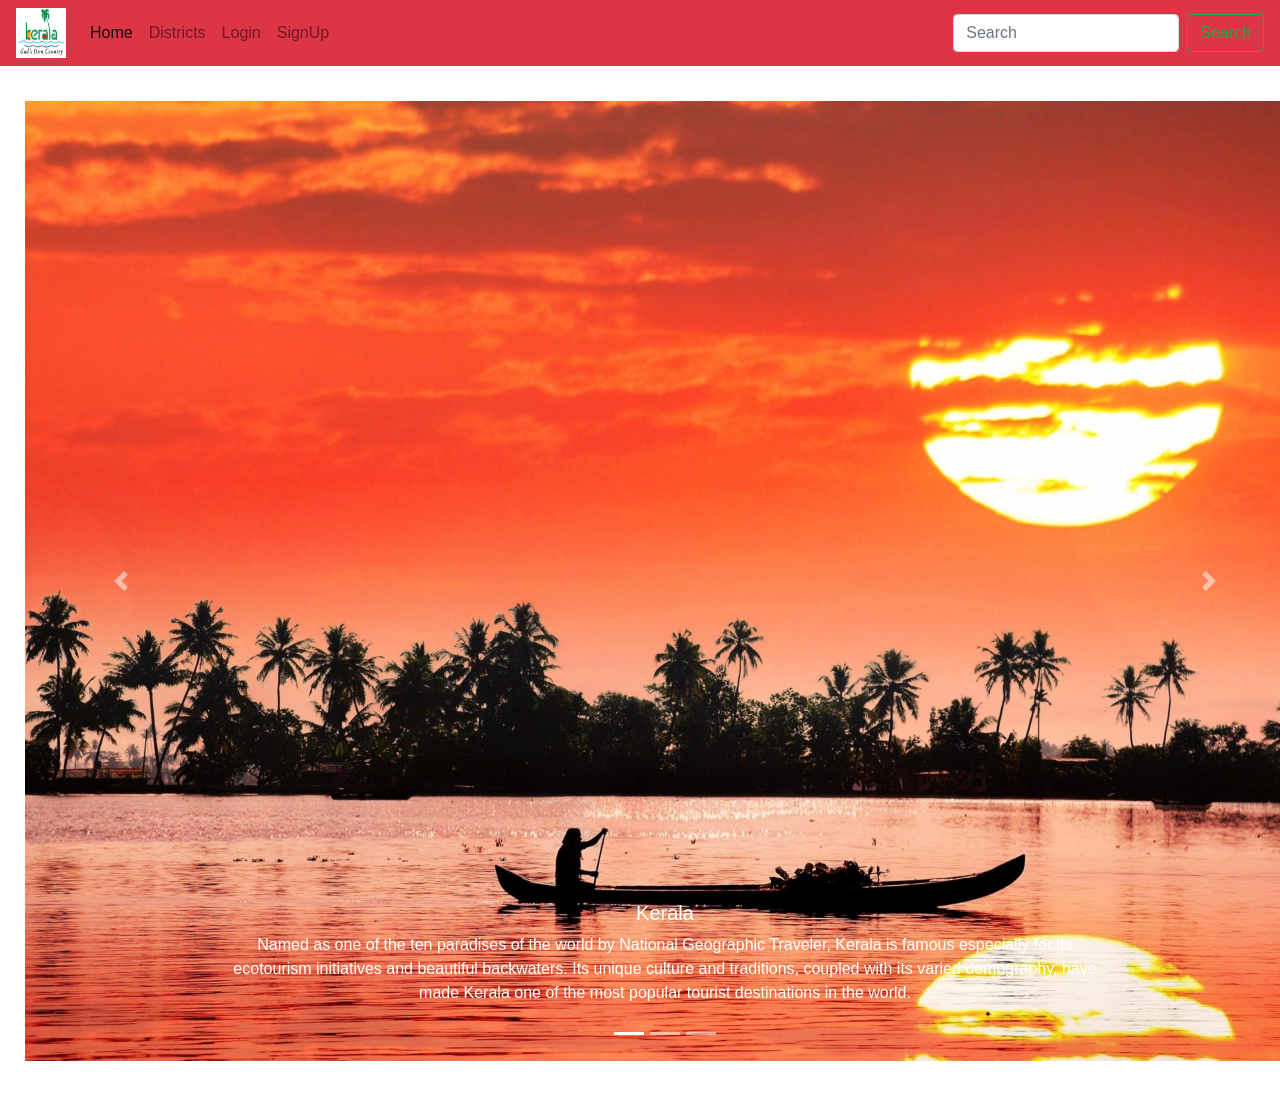
<file: index.html>
﻿<!DOCTYPE html>

<html lang="en" xmlns="http://www.w3.org/1999/xhtml">
<head>
    <meta charset="utf-8" />
    <title>
        Kerala Tourism
    </title>
    <script src="https://code.jquery.com/jquery-3.5.1.slim.min.js" integrity="sha384-DfXdz2htPH0lsSSs5nCTpuj/zy4C+OGpamoFVy38MVBnE+IbbVYUew+OrCXaRkfj" crossorigin="anonymous"></script>
    <script src="https://cdn.jsdelivr.net/npm/popper.js@1.16.1/dist/umd/popper.min.js" integrity="sha384-9/reFTGAW83EW2RDu2S0VKaIzap3H66lZH81PoYlFhbGU+6BZp6G7niu735Sk7lN" crossorigin="anonymous"></script>
    <script src="https://cdn.jsdelivr.net/npm/bootstrap@4.5.3/dist/js/bootstrap.min.js" integrity="sha384-w1Q4orYjBQndcko6MimVbzY0tgp4pWB4lZ7lr30WKz0vr/aWKhXdBNmNb5D92v7s" crossorigin="anonymous"></script>
    <link rel="stylesheet" href="style.css" />
    <link rel="stylesheet" href="bootstrap.min.css"
</head>
<body>
    <nav class="navbar navbar-expand-lg navbar-light bg-danger">
        <button class="navbar-toggler" type="button" data-toggle="collapse" data-target="#navbarTogglerDemo01" aria-controls="navbarTogglerDemo01" aria-expanded="false" aria-label="Toggle navigation">
            <span class="navbar-toggler-icon"></span>
        </button>
        <div class="collapse navbar-collapse" id="navbarTogglerDemo01">
            <img src="images/kerala-logo.jpg" style="width:50px;height:50px"/>
            <a class="navbar-brand" href="#"></a>
            <ul class="navbar-nav mr-auto mt-2 mt-lg-0">
                <li class="nav-item active">
                    <a class="nav-link" href="index.html">Home <span class="sr-only">(current)</span></a>
                </li>
                <li class="nav-item">
                    <a class="nav-link" href="district.html">Districts</a>
                </li>
                <li class="nav-item">
                    <a class="nav-link" href="login.html">Login</a>
                </li>
                <li class="nav-item">
                    <a class="nav-link " href="signup.html">SignUp</a>
                </li>
            </ul>
            <form class="form-inline my-2 my-lg-0">
                <input class="form-control mr-sm-2" type="search" placeholder="Search" aria-label="Search">
                <button class="btn btn-outline-success my-2 my-sm-0" type="submit">Search</button>
            </form>
        </div>
    </nav>
    <div class="row">
    <div class="col-lg-12 myMargin">
        <div id="carouselExampleCaptions" class="carousel slide" data-ride="carousel">
            <ol class="carousel-indicators">
                <li data-target="#carouselExampleCaptions" data-slide-to="0" class="active"></li>
                <li data-target="#carouselExampleCaptions" data-slide-to="1"></li>
                <li data-target="#carouselExampleCaptions" data-slide-to="2"></li>
            </ol>
            <div class="carousel-inner">
                <div class="carousel-item active">
                    <img src="images/kerala.jpg" class="d-block w-100" alt="...">
                    <div class="carousel-caption d-none d-md-block">
                        <h5>Kerala</h5>
                        <p>Named as one of the ten paradises of the world by National Geographic Traveler, Kerala is famous especially for its ecotourism initiatives and beautiful backwaters.
                        Its unique culture and traditions, coupled with its varied demography, have made Kerala one of the most popular tourist destinations in the world.</p>
                    </div>
                </div>
                <div class="carousel-item">
                    <img src="images/2.jpg" class="d-block w-100" alt="...">
                    <div class="carousel-caption d-none d-md-block">
                        <h5>God's own country</h5>
                        <p>Thanks to its scenic beauty and loads of activities available, Kerala has been a popular place for travelers since a very long time.
                        The wealth of natural beauty in the form of placid backwaters, lush greenery, picturesque hill towns, and beautiful beaches has resulted in the name 'God's Own Country.</p>
                    </div>
                </div>
                <div class="carousel-item">
                    <img src="images/1.jpg" class="d-block w-100" alt="...">
                    <div class="carousel-caption d-none d-md-block">
                        <h5>Green State</h5>
                        <p>Kerala , The Green Paradise!
                        The lush greenery greets you everywhere.
                        It doesn't matter whether you are in city, suburban or a rural village, the green flora beckons you. 
                        The color green is the color of nature, fertility and of life.
                        It is said to be the color that relaxes and rejuvenates a person.</p>
                    </div>
                </div>
            </div>
            <a class="carousel-control-prev" href="#carouselExampleCaptions" role="button" data-slide="prev">
                <span class="carousel-control-prev-icon" aria-hidden="true"></span>
                <span class="sr-only">Previous</span>
            </a>
            <a class="carousel-control-next" href="#carouselExampleCaptions" role="button" data-slide="next">
                <span class="carousel-control-next-icon" aria-hidden="true"></span>
                <span class="sr-only">Next</span>
            </a>
        </div>
    
</body>
</html>
</file>
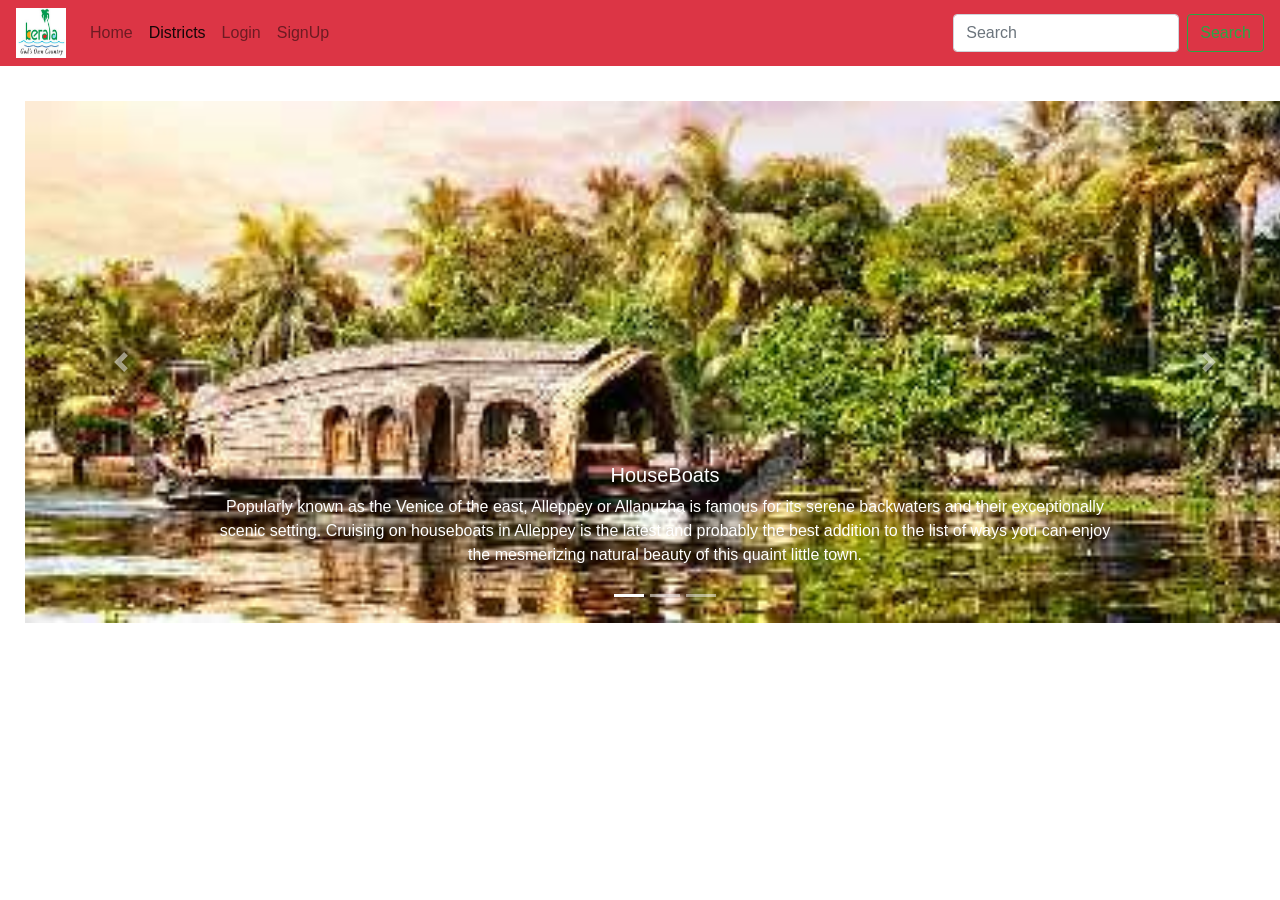
<file: alapuzha.html>
﻿<!DOCTYPE html>

<html lang="en" xmlns="http://www.w3.org/1999/xhtml">
<head>
    <meta charset="utf-8" />
    <title>
        Alapuzha
    </title>
    <script src="https://code.jquery.com/jquery-3.5.1.slim.min.js" integrity="sha384-DfXdz2htPH0lsSSs5nCTpuj/zy4C+OGpamoFVy38MVBnE+IbbVYUew+OrCXaRkfj" crossorigin="anonymous"></script>
    <script src="https://cdn.jsdelivr.net/npm/popper.js@1.16.1/dist/umd/popper.min.js" integrity="sha384-9/reFTGAW83EW2RDu2S0VKaIzap3H66lZH81PoYlFhbGU+6BZp6G7niu735Sk7lN" crossorigin="anonymous"></script>
    <script src="https://cdn.jsdelivr.net/npm/bootstrap@4.5.3/dist/js/bootstrap.min.js" integrity="sha384-w1Q4orYjBQndcko6MimVbzY0tgp4pWB4lZ7lr30WKz0vr/aWKhXdBNmNb5D92v7s" crossorigin="anonymous"></script>
    <link rel="stylesheet" href="style.css" />
    <link rel="stylesheet" href="bootstrap.min.css" />
</head>
<body>
    <nav class="navbar navbar-expand-lg navbar-light bg-danger">
        <button class="navbar-toggler" type="button" data-toggle="collapse" data-target="#navbarTogglerDemo01" aria-controls="navbarTogglerDemo01" aria-expanded="false" aria-label="Toggle navigation">
            <span class="navbar-toggler-icon"></span>
        </button>
        <div class="collapse navbar-collapse" id="navbarTogglerDemo01">
            <img src="images/kerala-logo.jpg" style="width:50px;height:50px" />
            <a class="navbar-brand" href="#"></a>
            <ul class="navbar-nav mr-auto mt-2 mt-lg-0">
                <li class="nav-item ">
                    <a class="nav-link" href="index.html">Home <span class="sr-only">(current)</span></a>
                </li>
                <li class="nav-item active">
                    <a class="nav-link" href="district.html">Districts</a>
                </li>
                <li class="nav-item">
                    <a class="nav-link" href="login.html">Login</a>
                </li>
                <li class="nav-item">
                    <a class="nav-link " href="signup.html">SignUp</a>
                </li>
            </ul>
            <form class="form-inline my-2 my-lg-0">
                <input class="form-control mr-sm-2" type="search" placeholder="Search" aria-label="Search">
                <button class="btn btn-outline-success my-2 my-sm-0" type="submit">Search</button>
            </form>
        </div>
    </nav>
    <div class="row">
        <div class="col-lg-12 myMargin">
            <div id="carouselExampleCaptions" class="carousel slide" data-ride="carousel">
                <ol class="carousel-indicators">
                    <li data-target="#carouselExampleCaptions" data-slide-to="0" class="active"></li>
                    <li data-target="#carouselExampleCaptions" data-slide-to="1"></li>
                    <li data-target="#carouselExampleCaptions" data-slide-to="2"></li>
                </ol>
                <div class="carousel-inner">
                    <div class="carousel-item active">
                        <img src="images/ala1.jpg" class="d-block w-100" alt="...">
                        <div class="carousel-caption d-none d-md-block">
                            <h5>HouseBoats</h5>
                            <p>
                                Popularly known as the Venice of the east, Alleppey or Allapuzha is famous for its serene backwaters and their exceptionally scenic setting. Cruising on houseboats in Alleppey is the latest and probably the best addition to the list of ways you can enjoy the mesmerizing natural beauty of this quaint little town.
                            </p>
                        </div>
                    </div>
                    <div class="carousel-item">
                        <img src="images/ala2.jpg" class="d-block w-100" alt="...">
                        <div class="carousel-caption d-none d-md-block">
                            <h5>Alapuzha Beach</h5>
                            <p>
                                Alappuzha is referred to as the Venice of the East which has always enjoyed an important place in the maritime history of Kerala. Presently it is famous for its boat races, backwater holidays, beaches, marine products and coir industry. Alappuzha beach is a popular picnic spot. The pier, which extends into the sea here, is over 137 years old. Entertainment facilities at the Vijaya Beach Park add to the attraction of the beach. There is also an old lighthouse nearby which plays a fascinating sight to the visitors from far and wide.
                            </p>
                        </div>
                    </div>
                    <div class="carousel-item">
                        <img src="images/ala3.jpg" class="d-block w-100" alt="...">
                        <div class="carousel-caption d-none d-md-block">
                            <h5>Vembanad Lake</h5>
                            <p>
                                Vembanad Lake is the longest lake in India. The lake is known by different names in different places. Taking a house boat on the lake could be a fun experience.
                            </p>
                        </div>
                    </div>
                </div>
                <a class="carousel-control-prev" href="#carouselExampleCaptions" role="button" data-slide="prev">
                    <span class="carousel-control-prev-icon" aria-hidden="true"></span>
                    <span class="sr-only">Previous</span>
                </a>
                <a class="carousel-control-next" href="#carouselExampleCaptions" role="button" data-slide="next">
                    <span class="carousel-control-next-icon" aria-hidden="true"></span>
                    <span class="sr-only">Next</span>
                </a>
            </div>
        </div>
    </div>
</body>
</html>
</file>
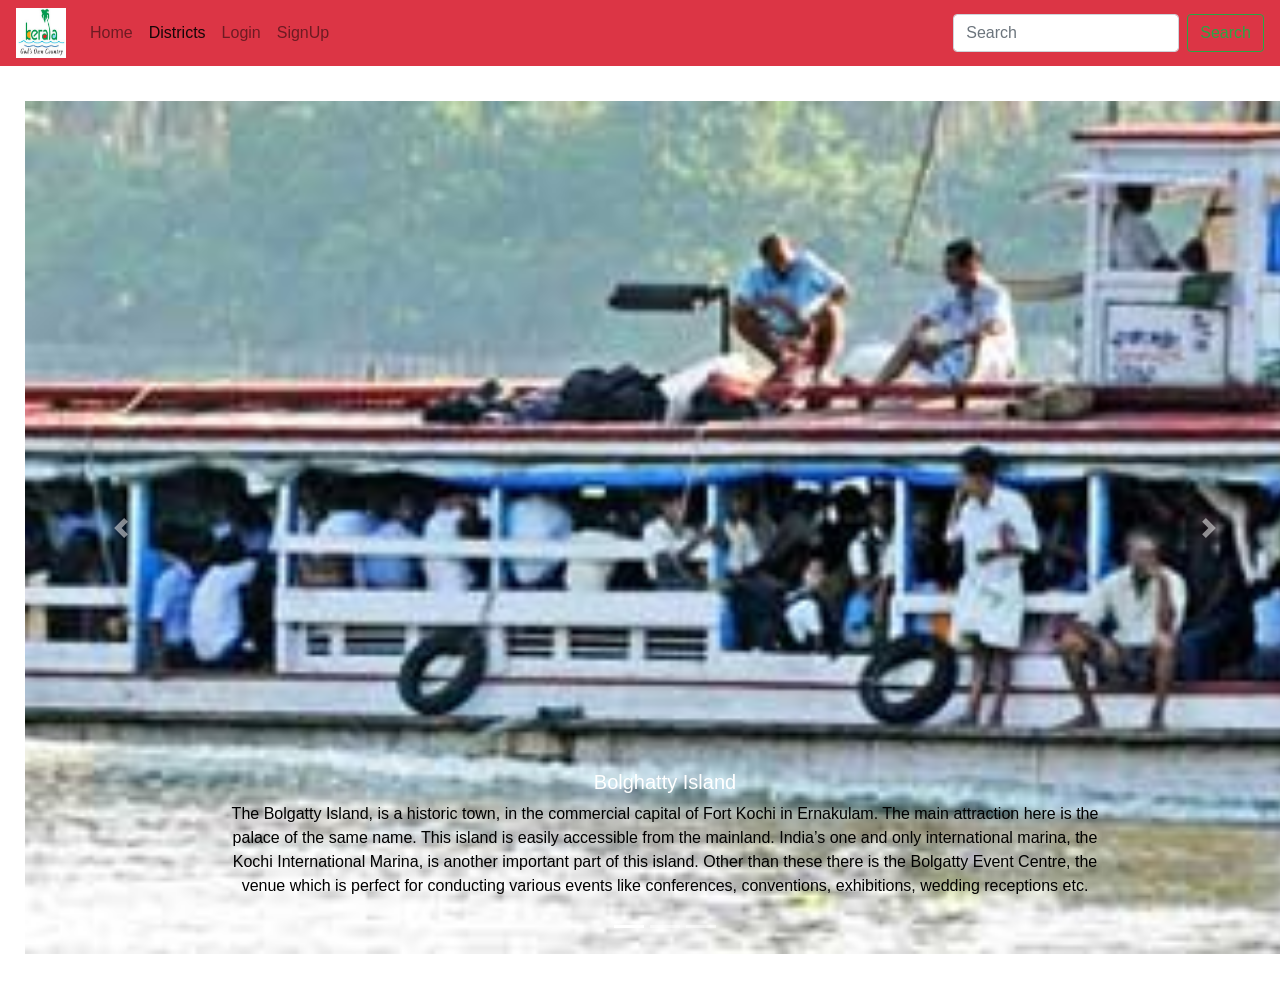
<file: ernakulam.html>
﻿<!DOCTYPE html>

<html lang="en" xmlns="http://www.w3.org/1999/xhtml">
<head>
    <meta charset="utf-8" />
    <title>
        Ernakulam
    </title>
    <script src="https://code.jquery.com/jquery-3.5.1.slim.min.js" integrity="sha384-DfXdz2htPH0lsSSs5nCTpuj/zy4C+OGpamoFVy38MVBnE+IbbVYUew+OrCXaRkfj" crossorigin="anonymous"></script>
    <script src="https://cdn.jsdelivr.net/npm/popper.js@1.16.1/dist/umd/popper.min.js" integrity="sha384-9/reFTGAW83EW2RDu2S0VKaIzap3H66lZH81PoYlFhbGU+6BZp6G7niu735Sk7lN" crossorigin="anonymous"></script>
    <script src="https://cdn.jsdelivr.net/npm/bootstrap@4.5.3/dist/js/bootstrap.min.js" integrity="sha384-w1Q4orYjBQndcko6MimVbzY0tgp4pWB4lZ7lr30WKz0vr/aWKhXdBNmNb5D92v7s" crossorigin="anonymous"></script>
    <link rel="stylesheet" href="style.css" />
    <link rel="stylesheet" href="bootstrap.min.css" />
</head>
<body>
    <nav class="navbar navbar-expand-lg navbar-light bg-danger">
        <button class="navbar-toggler" type="button" data-toggle="collapse" data-target="#navbarTogglerDemo01" aria-controls="navbarTogglerDemo01" aria-expanded="false" aria-label="Toggle navigation">
            <span class="navbar-toggler-icon"></span>
        </button>
        <div class="collapse navbar-collapse" id="navbarTogglerDemo01">
            <img src="images/kerala-logo.jpg" style="width:50px;height:50px" />
            <a class="navbar-brand" href="#"></a>
            <ul class="navbar-nav mr-auto mt-2 mt-lg-0">
                <li class="nav-item ">
                    <a class="nav-link" href="index.html">Home <span class="sr-only">(current)</span></a>
                </li>
                <li class="nav-item active">
                    <a class="nav-link" href="district.html">Districts</a>
                </li>
                <li class="nav-item">
                    <a class="nav-link" href="login.html">Login</a>
                </li>
                <li class="nav-item">
                    <a class="nav-link " href="signup.html">SignUp</a>
                </li>
            </ul>
            <form class="form-inline my-2 my-lg-0">
                <input class="form-control mr-sm-2" type="search" placeholder="Search" aria-label="Search">
                <button class="btn btn-outline-success my-2 my-sm-0" type="submit">Search</button>
            </form>
        </div>
    </nav>
    <div class="row">
        <div class="col-lg-12 myMargin">
            <div id="carouselExampleCaptions" class="carousel slide" data-ride="carousel">
                <ol class="carousel-indicators">
                    <li data-target="#carouselExampleCaptions" data-slide-to="0" class="active"></li>
                    <li data-target="#carouselExampleCaptions" data-slide-to="1"></li>
                    <li data-target="#carouselExampleCaptions" data-slide-to="2"></li>
                </ol>
                <div class="carousel-inner">
                    <div class="carousel-item active">
                        <img src="images/ekm1.jpg" class="d-block w-100" alt="...">
                        <div class="carousel-caption d-none d-md-block">
                            <h5>Bolghatty Island</h5>
                            <p style="color:black">
                                The Bolgatty Island, is a historic town, in the commercial capital of Fort Kochi in Ernakulam. The main attraction here is the palace of the same name. This island is easily
                                accessible from the mainland. India’s one and only international marina, the Kochi International Marina, is another important part of this island.

                                Other than these there is the Bolgatty Event Centre, the venue which is perfect for conducting various events like conferences, conventions, exhibitions, wedding receptions
                                etc.
                            </p>
                        </div>
                    </div>
                    <div class="carousel-item">
                        <img src="images/ekm2.jpg" class="d-block w-100" alt="...">
                        <div class="carousel-caption d-none d-md-block">
                            <h5>Cherai Beach</h5>
                            <p>
                                Bordering the Vypeen island off Cochin is the lovely beach of Cherai. It is located about 25 kilometers away from Kochi and about 30 kilometers from Kochi International
                                Airport at Nedumbassery.

                                This beach is a popular tourist destination especially among the foreigners. The beach is less busy and cleaner as compared to many other beaches in Ernakulam district. Cherai beach is lined with Chinese fishing nets, coconut groves and paddy fields offering the perfect setting.

                                With the unique combination of the sea and the backwaters and also the sands filled with seashells of various colours, Cherai Beach is a picturesque destination. If lucky, you could spot a few Dolphins as well.
                            </p>
                        </div>
                    </div>
                    <div class="carousel-item">
                        <img src="images/ekm3.jpg" class="d-block w-100" alt="...">
                        <div class="carousel-caption d-none d-md-block">
                            <h5>Fort Kochi</h5>
                            <p>
                                Get nostalgic and get back to the olden days at Fort Kochi, the commercial capital of Kerala. Fort Immanuel Thakur House David Hall Parade Ground, Bastion Bungalow Vasco Da Gama square Pierce Leslie Bungalow, Bishop's house etc are some of the major attractions of this place. Fort Kochi is one of the places in Kerala where you can get to see a diverse range of cultures. From Malayalis to Jews to Dutch, you can find traces of their culture here.

                                The major highlight of this place is the Chinese Fishing nets, which can be seen, lined in the coastline. In all at Fort Kochi you can get to see modernity mixed with tradition. There is no other better option than to set off exploring on foot, for the true experience of Fort Kochi. To reach there one can take a bus or Ferry from the mainland of Ernakulam.
                            </p>
                        </div>
                    </div>
                </div>
                <a class="carousel-control-prev" href="#carouselExampleCaptions" role="button" data-slide="prev">
                    <span class="carousel-control-prev-icon" aria-hidden="true"></span>
                    <span class="sr-only">Previous</span>
                </a>
                <a class="carousel-control-next" href="#carouselExampleCaptions" role="button" data-slide="next">
                    <span class="carousel-control-next-icon" aria-hidden="true"></span>
                    <span class="sr-only">Next</span>
                </a>
            </div>
        </div>
    </div>
</body>
</html>
</file>
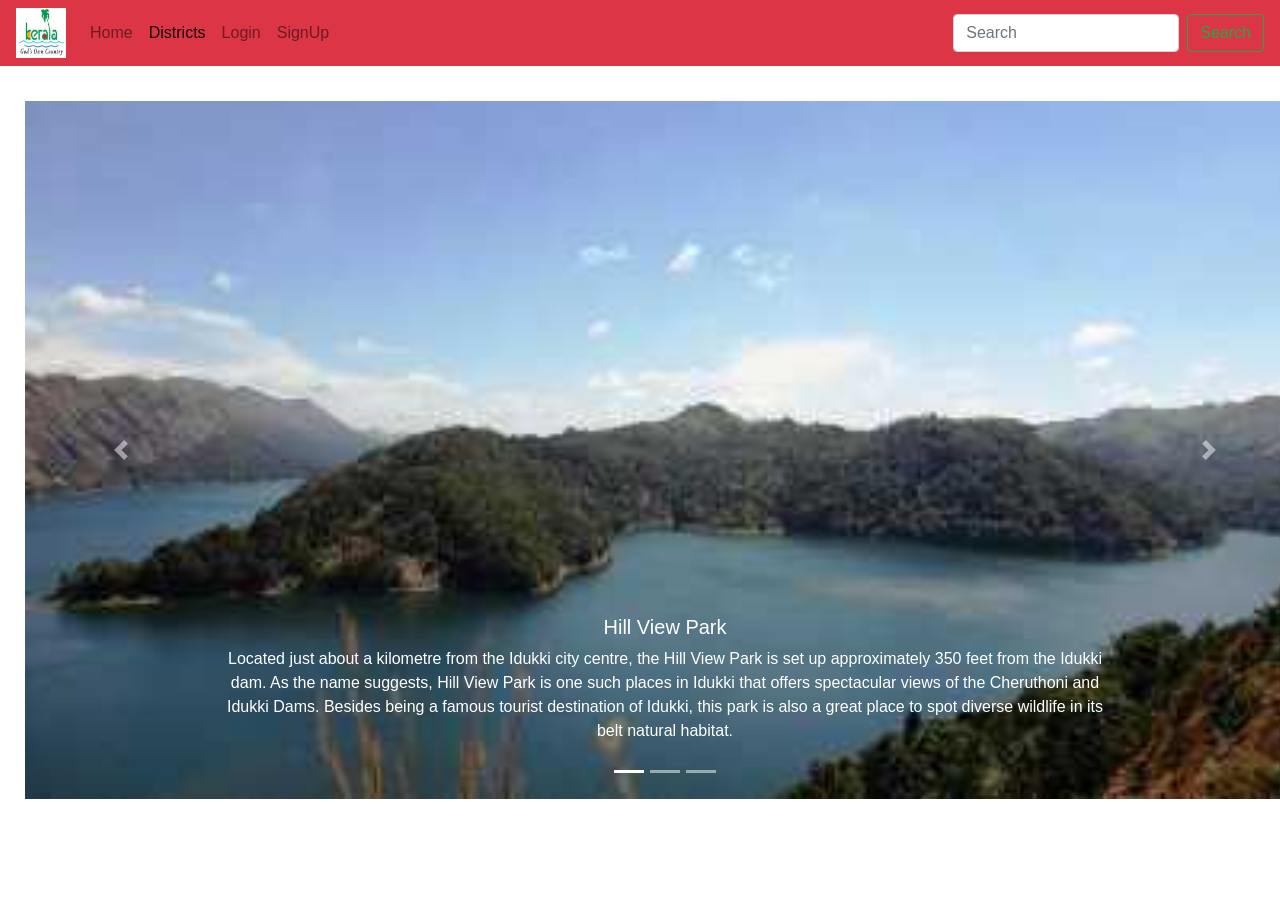
<file: idukki.html>
﻿<!DOCTYPE html>

<html lang="en" xmlns="http://www.w3.org/1999/xhtml">
<head>
    <meta charset="utf-8" />
    <title>
        Idduki
    </title>
    <script src="https://code.jquery.com/jquery-3.5.1.slim.min.js" integrity="sha384-DfXdz2htPH0lsSSs5nCTpuj/zy4C+OGpamoFVy38MVBnE+IbbVYUew+OrCXaRkfj" crossorigin="anonymous"></script>
    <script src="https://cdn.jsdelivr.net/npm/popper.js@1.16.1/dist/umd/popper.min.js" integrity="sha384-9/reFTGAW83EW2RDu2S0VKaIzap3H66lZH81PoYlFhbGU+6BZp6G7niu735Sk7lN" crossorigin="anonymous"></script>
    <script src="https://cdn.jsdelivr.net/npm/bootstrap@4.5.3/dist/js/bootstrap.min.js" integrity="sha384-w1Q4orYjBQndcko6MimVbzY0tgp4pWB4lZ7lr30WKz0vr/aWKhXdBNmNb5D92v7s" crossorigin="anonymous"></script>
    <link rel="stylesheet" href="style.css" />
    <link rel="stylesheet" href="bootstrap.min.css" />
</head>
<body>
    <nav class="navbar navbar-expand-lg navbar-light bg-danger">
        <button class="navbar-toggler" type="button" data-toggle="collapse" data-target="#navbarTogglerDemo01" aria-controls="navbarTogglerDemo01" aria-expanded="false" aria-label="Toggle navigation">
            <span class="navbar-toggler-icon"></span>
        </button>
        <div class="collapse navbar-collapse" id="navbarTogglerDemo01">
            <img src="images/kerala-logo.jpg" style="width:50px;height:50px" />
            <a class="navbar-brand" href="#"></a>
            <ul class="navbar-nav mr-auto mt-2 mt-lg-0">
                <li class="nav-item ">
                    <a class="nav-link" href="index.html">Home <span class="sr-only">(current)</span></a>
                </li>
                <li class="nav-item active">
                    <a class="nav-link" href="district.html">Districts</a>
                </li>
                <li class="nav-item">
                    <a class="nav-link" href="login.html">Login</a>
                </li>
                <li class="nav-item">
                    <a class="nav-link " href="signup.html">SignUp</a>
                </li>
            </ul>
            <form class="form-inline my-2 my-lg-0">
                <input class="form-control mr-sm-2" type="search" placeholder="Search" aria-label="Search">
                <button class="btn btn-outline-success my-2 my-sm-0" type="submit">Search</button>
            </form>
        </div>
    </nav>
    <div class="row">
        <div class="col-lg-12 myMargin">
            <div id="carouselExampleCaptions" class="carousel slide" data-ride="carousel">
                <ol class="carousel-indicators">
                    <li data-target="#carouselExampleCaptions" data-slide-to="0" class="active"></li>
                    <li data-target="#carouselExampleCaptions" data-slide-to="1"></li>
                    <li data-target="#carouselExampleCaptions" data-slide-to="2"></li>
                </ol>
                <div class="carousel-inner">
                    <div class="carousel-item active">
                        <img src="images/idu1.jpg" class="d-block w-100" alt="...">
                        <div class="carousel-caption d-none d-md-block">
                            <h5>Hill View Park</h5>
                            <p >
                                Located just about a kilometre from the Idukki city centre, the Hill View Park is set up approximately 350 feet from the Idukki dam. As the name suggests, Hill View Park is one such places in Idukki that offers spectacular views of the Cheruthoni and Idukki Dams.

                                Besides being a famous tourist destination of Idukki, this park is also a great place to spot diverse wildlife in its belt natural habitat.
                            </p>
                        </div>
                    </div>
                    <div class="carousel-item">
                        <img src="images/idu2.jpg" class="d-block w-100" alt="...">
                        <div class="carousel-caption d-none d-md-block">
                            <h5>Kulamavu Dam</h5>
                            <p>
                                Situated in Kulamavu, the Kulamavu Dam is a gravity dam. The dam part of three dams dedicated to the Idukki Hydro Electric Power Plant that also encloses a manmade lake. Although quite mundane, this dam is a good place for some short sightseeing.

                                Besides, Kulamavu dam is also part of the state's largest river, Periyar's power ventures. However, photography is not allowed here. There are occasional boating facilities at the lake here. Quite close to the dam are a few eating options.
                            </p>
                        </div>
                    </div>
                    <div class="carousel-item">
                        <img src="images/idu3.jpg" class="d-block w-100" alt="...">
                        <div class="carousel-caption d-none d-md-block">
                            <h5>Idukki Arch Dam</h5>
                            <p>
                                Idukki Arch Dam, an engineering marvel, is located in the South-Indian state of Kerala. It is an arch dam with a double curvature and is built on River Periyar. Precisely, the dam is constructed in a gorge between two hills, Kuravathi and Kuravan. It is at the height of about 550 feet and is a breathtaking sight in the otherwise rugged terrain along which has been built.
                            </p>
                        </div>
                    </div>
                </div>
                <a class="carousel-control-prev" href="#carouselExampleCaptions" role="button" data-slide="prev">
                    <span class="carousel-control-prev-icon" aria-hidden="true"></span>
                    <span class="sr-only">Previous</span>
                </a>
                <a class="carousel-control-next" href="#carouselExampleCaptions" role="button" data-slide="next">
                    <span class="carousel-control-next-icon" aria-hidden="true"></span>
                    <span class="sr-only">Next</span>
                </a>
            </div>
        </div>
    </div>
</body>
</html>
</file>
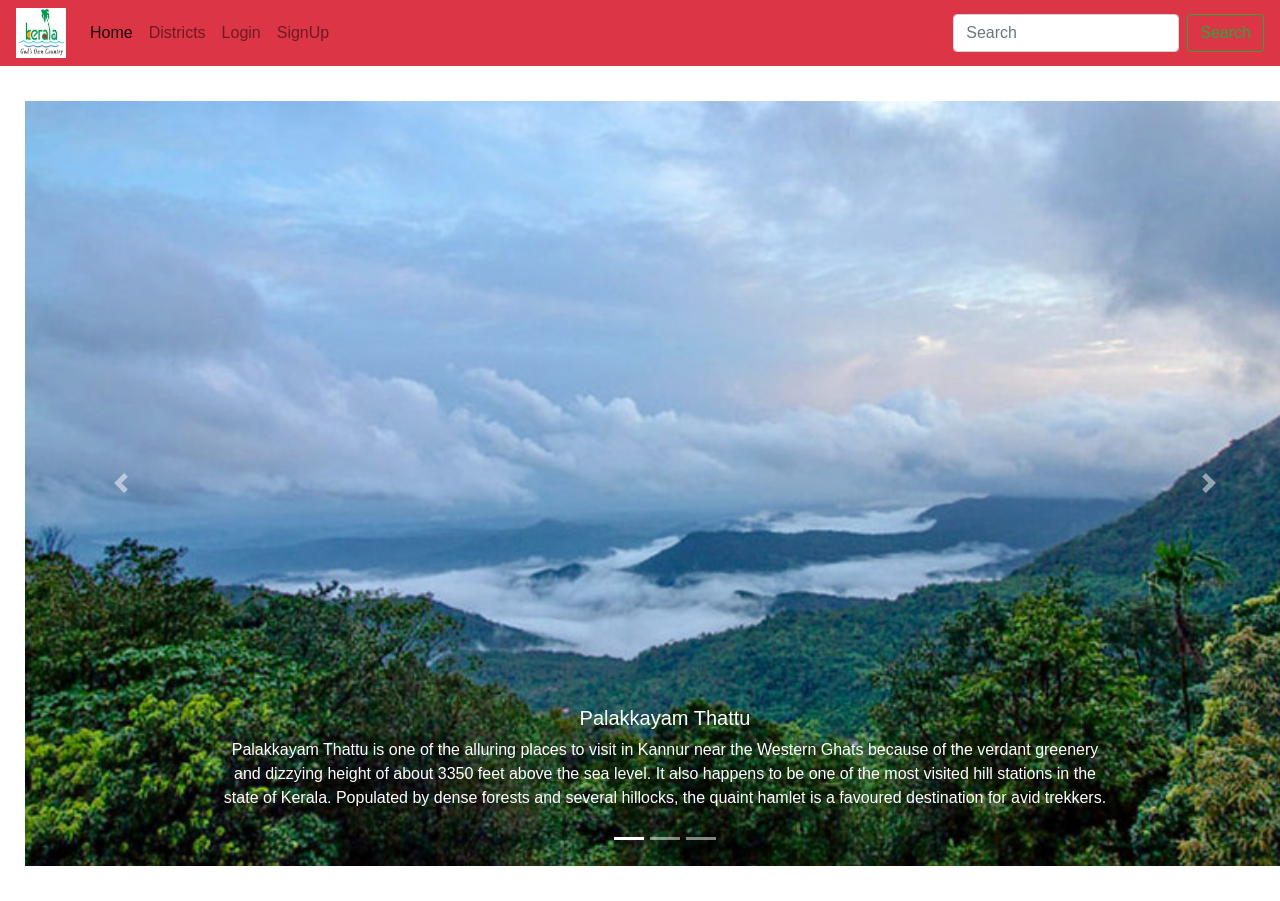
<file: kannur.html>
﻿<!DOCTYPE html>

<html lang="en" xmlns="http://www.w3.org/1999/xhtml">
<head>
    <meta charset="utf-8" />
    <title>
        Kannur
    </title>
    <script src="https://code.jquery.com/jquery-3.5.1.slim.min.js" integrity="sha384-DfXdz2htPH0lsSSs5nCTpuj/zy4C+OGpamoFVy38MVBnE+IbbVYUew+OrCXaRkfj" crossorigin="anonymous"></script>
    <script src="https://cdn.jsdelivr.net/npm/popper.js@1.16.1/dist/umd/popper.min.js" integrity="sha384-9/reFTGAW83EW2RDu2S0VKaIzap3H66lZH81PoYlFhbGU+6BZp6G7niu735Sk7lN" crossorigin="anonymous"></script>
    <script src="https://cdn.jsdelivr.net/npm/bootstrap@4.5.3/dist/js/bootstrap.min.js" integrity="sha384-w1Q4orYjBQndcko6MimVbzY0tgp4pWB4lZ7lr30WKz0vr/aWKhXdBNmNb5D92v7s" crossorigin="anonymous"></script>
    <link rel="stylesheet" href="style.css" />
    <link rel="stylesheet" href="bootstrap.min.css" />
</head>
<body>
    <nav class="navbar navbar-expand-lg navbar-light bg-danger">
        <button class="navbar-toggler" type="button" data-toggle="collapse" data-target="#navbarTogglerDemo01" aria-controls="navbarTogglerDemo01" aria-expanded="false" aria-label="Toggle navigation">
            <span class="navbar-toggler-icon"></span>
        </button>
        <div class="collapse navbar-collapse" id="navbarTogglerDemo01">
            <img src="images/kerala-logo.jpg" style="width:50px;height:50px" />
            <a class="navbar-brand" href="#"></a>
            <ul class="navbar-nav mr-auto mt-2 mt-lg-0">
                <li class="nav-item active">
                    <a class="nav-link" href="index.html">Home <span class="sr-only">(current)</span></a>
                </li>
                <li class="nav-item">
                    <a class="nav-link" href="district.html">Districts</a>
                </li>
                <li class="nav-item">
                    <a class="nav-link" href="login.html">Login</a>
                </li>
                <li class="nav-item">
                    <a class="nav-link " href="signup.html">SignUp</a>
                </li>
            </ul>
            <form class="form-inline my-2 my-lg-0">
                <input class="form-control mr-sm-2" type="search" placeholder="Search" aria-label="Search">
                <button class="btn btn-outline-success my-2 my-sm-0" type="submit">Search</button>
            </form>
        </div>
    </nav>
    <div class="row">
        <div class="col-lg-12 myMargin">
            <div id="carouselExampleCaptions" class="carousel slide" data-ride="carousel">
                <ol class="carousel-indicators">
                    <li data-target="#carouselExampleCaptions" data-slide-to="0" class="active"></li>
                    <li data-target="#carouselExampleCaptions" data-slide-to="1"></li>
                    <li data-target="#carouselExampleCaptions" data-slide-to="2"></li>
                </ol>
                <div class="carousel-inner">
                    <div class="carousel-item active">
                        <img src="images/kan1.jpg" class="d-block w-100" alt="...">
                        <div class="carousel-caption d-none d-md-block">
                            <h5>Palakkayam Thattu</h5>
                            <p>
                                Palakkayam Thattu is one of the alluring places to visit in Kannur near the Western Ghats because of the verdant greenery and dizzying height of about 3350 feet above the sea level. It also happens to be one of the most visited hill stations in the state of Kerala. Populated by dense forests and several hillocks, the quaint hamlet is a favoured destination for avid trekkers.

                            </p>
                        </div>
                    </div>
                    <div class="carousel-item">
                        <img src="images/kan2.jpg" class="d-block w-100" alt="...">
                        <div class="carousel-caption d-none d-md-block">
                            <h5>Vismaya Water Park</h5>
                            <p>
                                Vismaya Water Park is one of the most visited tourist places in Kannur. The water park found its way into the limelight in the year 2008 by the Malabar Tourism Development Co-operative Limited (MTDC) and since then it has been boasting with its world-class architecture of splash pools, amusement rides, restaurants, casual shops, prayer halls, and conference halls that the tourists enjoy.
                            </p>
                        </div>
                    </div>
                    <div class="carousel-item">
                        <img src="images/kan3.jpg" class="d-block w-100" alt="...">
                        <div class="carousel-caption d-none d-md-block">
                            <h5>Payyambalam Beach</h5>
                            <p>
                                The Payyambalam Beach is considered as one of the unspoiled beaches in Kerala, adorned with golden sand and foamy white waters of the Arabian Sea. With its peaceful and inviting aura, the Payyambalam beach is an ideal destination for visitors to spend a long holiday.
                            </p>
                        </div>
                    </div>
                </div>
                <a class="carousel-control-prev" href="#carouselExampleCaptions" role="button" data-slide="prev">
                    <span class="carousel-control-prev-icon" aria-hidden="true"></span>
                    <span class="sr-only">Previous</span>
                </a>
                <a class="carousel-control-next" href="#carouselExampleCaptions" role="button" data-slide="next">
                    <span class="carousel-control-next-icon" aria-hidden="true"></span>
                    <span class="sr-only">Next</span>
                </a>
            </div>
        </div>
    </div>
</body>
</html>
</file>
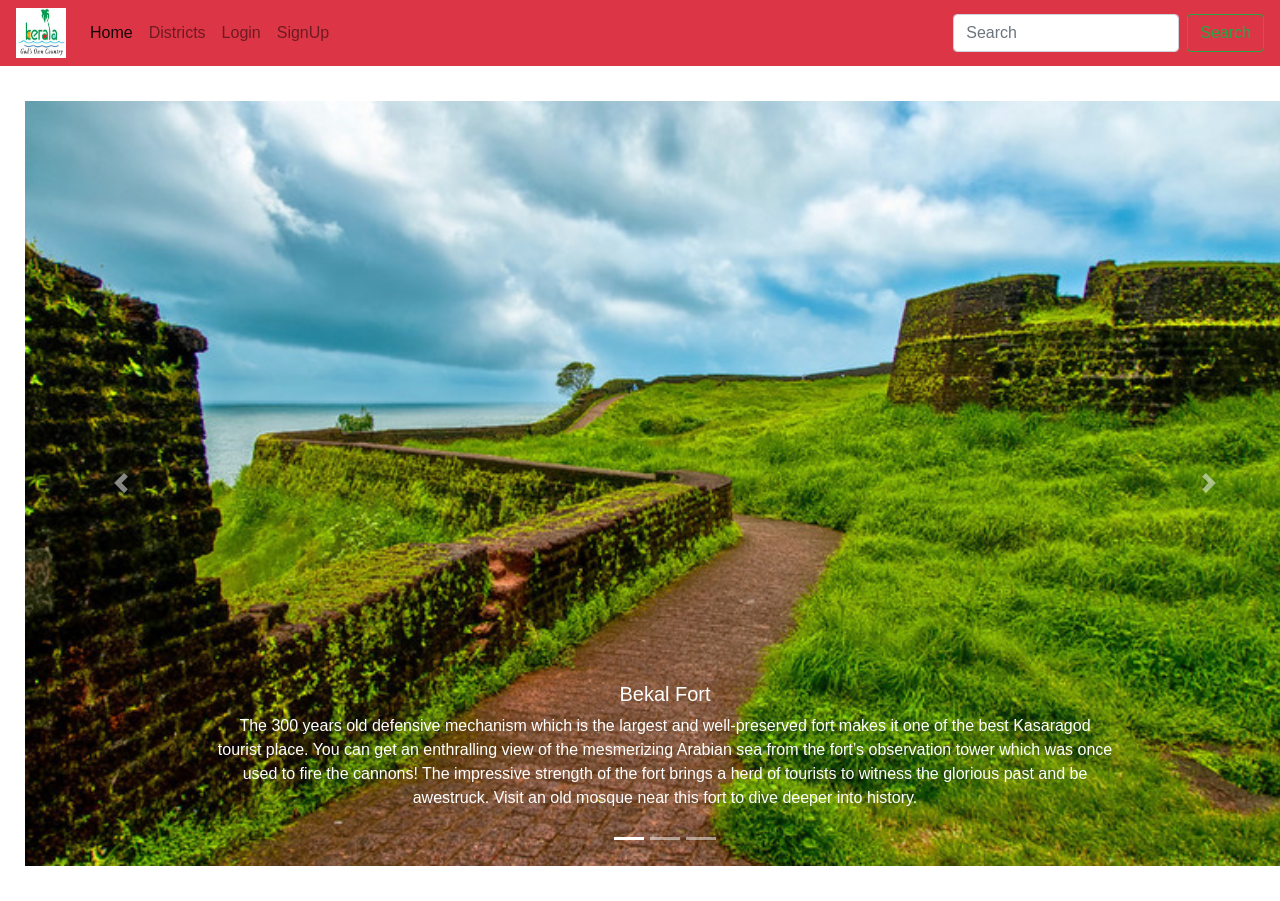
<file: kasargode.html>
﻿<!DOCTYPE html>

<html lang="en" xmlns="http://www.w3.org/1999/xhtml">
<head>
    <meta charset="utf-8" />
    <title>
        Kasargode
    </title>
    <script src="https://code.jquery.com/jquery-3.5.1.slim.min.js" integrity="sha384-DfXdz2htPH0lsSSs5nCTpuj/zy4C+OGpamoFVy38MVBnE+IbbVYUew+OrCXaRkfj" crossorigin="anonymous"></script>
    <script src="https://cdn.jsdelivr.net/npm/popper.js@1.16.1/dist/umd/popper.min.js" integrity="sha384-9/reFTGAW83EW2RDu2S0VKaIzap3H66lZH81PoYlFhbGU+6BZp6G7niu735Sk7lN" crossorigin="anonymous"></script>
    <script src="https://cdn.jsdelivr.net/npm/bootstrap@4.5.3/dist/js/bootstrap.min.js" integrity="sha384-w1Q4orYjBQndcko6MimVbzY0tgp4pWB4lZ7lr30WKz0vr/aWKhXdBNmNb5D92v7s" crossorigin="anonymous"></script>
    <link rel="stylesheet" href="style.css" />
    <link rel="stylesheet" href="bootstrap.min.css" />
</head>
<body>
    <nav class="navbar navbar-expand-lg navbar-light bg-danger">
        <button class="navbar-toggler" type="button" data-toggle="collapse" data-target="#navbarTogglerDemo01" aria-controls="navbarTogglerDemo01" aria-expanded="false" aria-label="Toggle navigation">
            <span class="navbar-toggler-icon"></span>
        </button>
        <div class="collapse navbar-collapse" id="navbarTogglerDemo01">
            <img src="images/kerala-logo.jpg" style="width:50px;height:50px" />
            <a class="navbar-brand" href="#"></a>
            <ul class="navbar-nav mr-auto mt-2 mt-lg-0">
                <li class="nav-item active">
                    <a class="nav-link" href="index.html">Home <span class="sr-only">(current)</span></a>
                </li>
                <li class="nav-item">
                    <a class="nav-link" href="district.html">Districts</a>
                </li>
                <li class="nav-item">
                    <a class="nav-link" href="login.html">Login</a>
                </li>
                <li class="nav-item">
                    <a class="nav-link " href="signup.html">SignUp</a>
                </li>
            </ul>
            <form class="form-inline my-2 my-lg-0">
                <input class="form-control mr-sm-2" type="search" placeholder="Search" aria-label="Search">
                <button class="btn btn-outline-success my-2 my-sm-0" type="submit">Search</button>
            </form>
        </div>
    </nav>
    <div class="row">
        <div class="col-lg-12 myMargin">
            <div id="carouselExampleCaptions" class="carousel slide" data-ride="carousel">
                <ol class="carousel-indicators">
                    <li data-target="#carouselExampleCaptions" data-slide-to="0" class="active"></li>
                    <li data-target="#carouselExampleCaptions" data-slide-to="1"></li>
                    <li data-target="#carouselExampleCaptions" data-slide-to="2"></li>
                </ol>
                <div class="carousel-inner">
                    <div class="carousel-item active">
                        <img src="images/kg1.jpg" class="d-block w-100" alt="...">
                        <div class="carousel-caption d-none d-md-block">
                            <h5>Bekal Fort</h5>
                            <p>
                                The 300 years old defensive mechanism which is the largest and well-preserved fort makes it one of the best Kasaragod tourist place. You can get an enthralling view of the mesmerizing Arabian sea from the fort’s observation tower which was once used to fire the cannons!

                                The impressive strength of the fort brings a herd of tourists to witness the glorious past and be awestruck. Visit an old mosque near this fort to dive deeper into history.
                            </p>
                        </div>
                    </div>
                    <div class="carousel-item">
                        <img src="images/kg2.jpg" class="d-block w-100" alt="...">
                        <div class="carousel-caption d-none d-md-block">
                            <h5>Parappa Wildlife sanctuary</h5>
                            <p>
                                A paradise for nature lovers and a fine ranked in the list of tourist places in Kasaragod. It is a natural habitat of some underrated fauna like a slow turtle, the prickly porcupine, Malabar hornbill, Slender loris, and the cute wild jungle cat.

                                If wilderness attracts you, this locale is a must visit for some great wildlife photography. Hike around the sanctuary and click around some rare species
                            </p>
                        </div>
                    </div>
                    <div class="carousel-item">
                        <img src="images/kg3.jpg" class="d-block w-100" alt="...">
                        <div class="carousel-caption d-none d-md-block">
                            <h5>Ranipuram Hills</h5>
                            <p>
                                Previously known as Madathumala, situated 750 meters above sea level, this destination boasts of some of the marvelous trekking trails of about two and a half kilometers with a cave at the summit. If seeking leisure the greens of shola woods and monsoon forests have all their natural beauty to offer you.
                            </p>
                        </div>
                    </div>
                </div>
                <a class="carousel-control-prev" href="#carouselExampleCaptions" role="button" data-slide="prev">
                    <span class="carousel-control-prev-icon" aria-hidden="true"></span>
                    <span class="sr-only">Previous</span>
                </a>
                <a class="carousel-control-next" href="#carouselExampleCaptions" role="button" data-slide="next">
                    <span class="carousel-control-next-icon" aria-hidden="true"></span>
                    <span class="sr-only">Next</span>
                </a>
            </div>
        </div>
    </div>
</body>
</html>
</file>
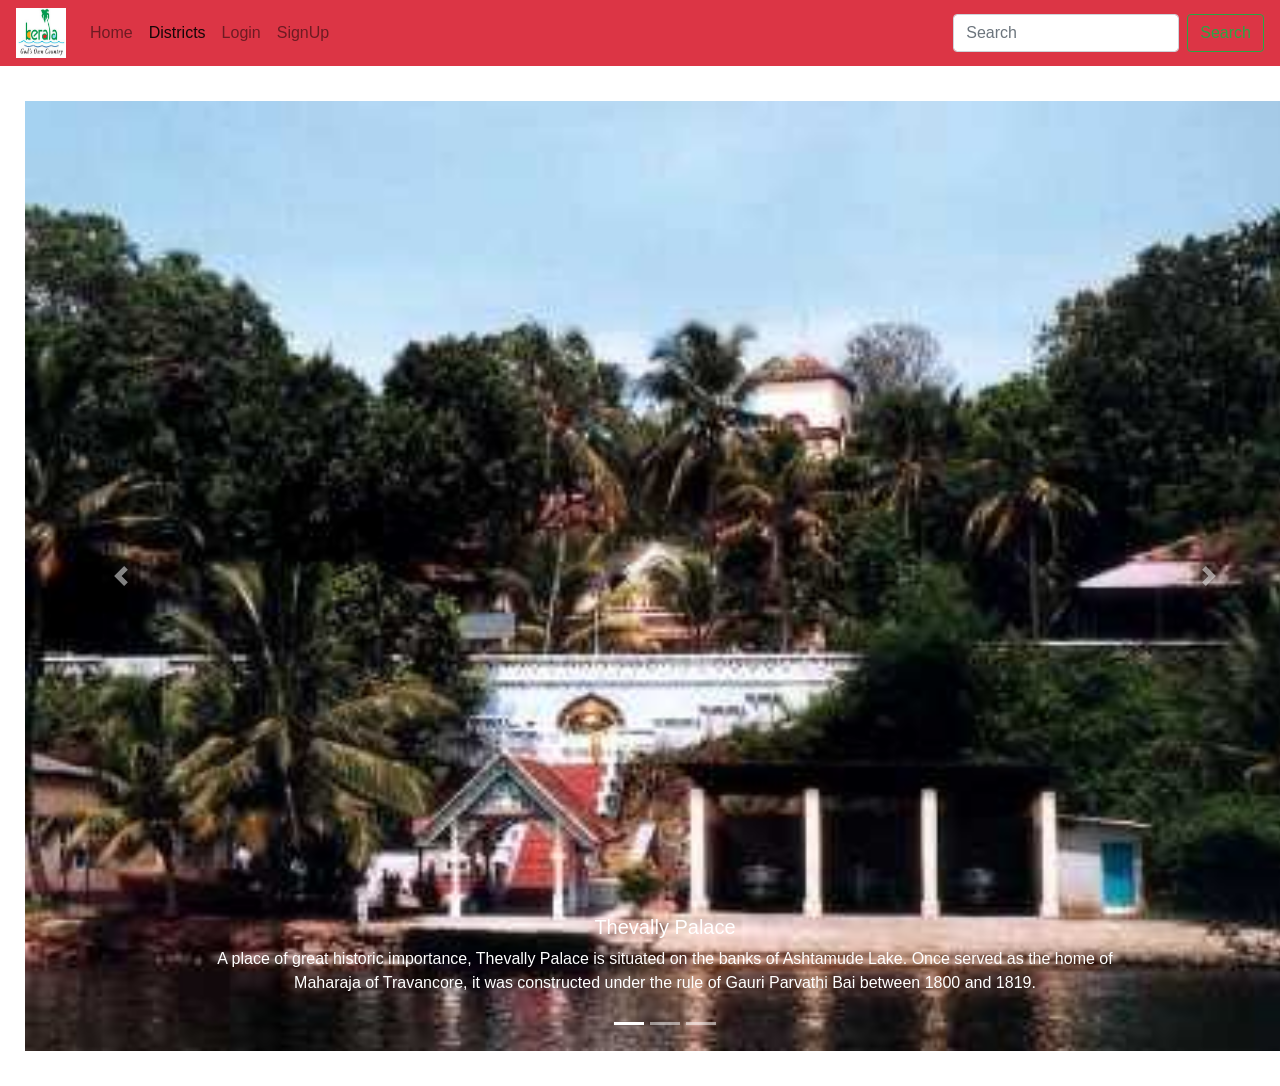
<file: kollam.html>
﻿<!DOCTYPE html>

<html lang="en" xmlns="http://www.w3.org/1999/xhtml">
<head>
    <meta charset="utf-8" />
    <title>
        Kollam
    </title>
    <script src="https://code.jquery.com/jquery-3.5.1.slim.min.js" integrity="sha384-DfXdz2htPH0lsSSs5nCTpuj/zy4C+OGpamoFVy38MVBnE+IbbVYUew+OrCXaRkfj" crossorigin="anonymous"></script>
    <script src="https://cdn.jsdelivr.net/npm/popper.js@1.16.1/dist/umd/popper.min.js" integrity="sha384-9/reFTGAW83EW2RDu2S0VKaIzap3H66lZH81PoYlFhbGU+6BZp6G7niu735Sk7lN" crossorigin="anonymous"></script>
    <script src="https://cdn.jsdelivr.net/npm/bootstrap@4.5.3/dist/js/bootstrap.min.js" integrity="sha384-w1Q4orYjBQndcko6MimVbzY0tgp4pWB4lZ7lr30WKz0vr/aWKhXdBNmNb5D92v7s" crossorigin="anonymous"></script>
    <link rel="stylesheet" href="style.css" />
    <link rel="stylesheet" href="bootstrap.min.css" />
</head>
<body>
    <nav class="navbar navbar-expand-lg navbar-light bg-danger">
        <button class="navbar-toggler" type="button" data-toggle="collapse" data-target="#navbarTogglerDemo01" aria-controls="navbarTogglerDemo01" aria-expanded="false" aria-label="Toggle navigation">
            <span class="navbar-toggler-icon"></span>
        </button>
        <div class="collapse navbar-collapse" id="navbarTogglerDemo01">
            <img src="images/kerala-logo.jpg" style="width:50px;height:50px" />
            <a class="navbar-brand" href="#"></a>
            <ul class="navbar-nav mr-auto mt-2 mt-lg-0">
                <li class="nav-item ">
                    <a class="nav-link" href="index.html">Home <span class="sr-only">(current)</span></a>
                </li>
                <li class="nav-item active">
                    <a class="nav-link" href="district.html">Districts</a>
                </li>
                <li class="nav-item">
                    <a class="nav-link" href="login.html">Login</a>
                </li>
                <li class="nav-item">
                    <a class="nav-link " href="signup.html">SignUp</a>
                </li>
            </ul>
            <form class="form-inline my-2 my-lg-0">
                <input class="form-control mr-sm-2" type="search" placeholder="Search" aria-label="Search">
                <button class="btn btn-outline-success my-2 my-sm-0" type="submit">Search</button>
            </form>
        </div>
    </nav>
    <div class="row">
        <div class="col-lg-12 myMargin">
            <div id="carouselExampleCaptions" class="carousel slide" data-ride="carousel">
                <ol class="carousel-indicators">
                    <li data-target="#carouselExampleCaptions" data-slide-to="0" class="active"></li>
                    <li data-target="#carouselExampleCaptions" data-slide-to="1"></li>
                    <li data-target="#carouselExampleCaptions" data-slide-to="2"></li>
                </ol>
                <div class="carousel-inner">
                    <div class="carousel-item active">
                        <img src="images/kol1.jpg" class="d-block w-100" alt="...">
                        <div class="carousel-caption d-none d-md-block">
                            <h5>Thevally Palace</h5>
                            <p>
                                A place of great historic importance, Thevally Palace is situated on the banks of Ashtamude Lake. Once served as the home of Maharaja of Travancore, it was constructed under the rule of Gauri Parvathi Bai between 1800 and 1819.


                            </p>
                        </div>
                    </div>
                    <div class="carousel-item">
                        <img src="images/kol2.jpg" class="d-block w-100" alt="...">
                        <div class="carousel-caption d-none d-md-block">
                            <h5> Amritapuri</h5>
                            <p>
                                Amritapuri is the headquarters of Amma's worldwide mission and the spiritual home for Amma's monastic disciples and hundreds of householder devotees. This place, which is aldo her birthplace, now sees her followers from across India and abroad, coming here to have Amma's darshan (sighting). She is said to see each and every one of these followers, listen to their worries, console, encourage, and provide new direction to their lives, resulting from the follower's ardent faith in her.
                            </p>
                        </div>
                    </div>
                    <div class="carousel-item">
                        <img src="images/kol3.jpg" class="d-block w-100" alt="...">
                        <div class="carousel-caption d-none d-md-block">
                            <h5>Jatayu Nature Park</h5>
                            <p>
                                Jatayu Nature Park is a rock-themed park under construction at Chandamalayam in Kollam district of Kerala, all set to open in August 2017. Built to promote mythology and adventure tourism, the tourism centre boasts of 6D theatre, an audio-visual digital room, cable car and ayurvedic cave resort. It is also a home to umpteen adventure activities including paint ball, laser tag, archery, bouldering, rock climbing, air-rifle shooting etc. The primary attraction of the park however, is the world’s largest stone-cut bird sculpture replicating Jatayu, the mythical bird from Ramayana.
                            </p>
                        </div>
                    </div>
                </div>
                <a class="carousel-control-prev" href="#carouselExampleCaptions" role="button" data-slide="prev">
                    <span class="carousel-control-prev-icon" aria-hidden="true"></span>
                    <span class="sr-only">Previous</span>
                </a>
                <a class="carousel-control-next" href="#carouselExampleCaptions" role="button" data-slide="next">
                    <span class="carousel-control-next-icon" aria-hidden="true"></span>
                    <span class="sr-only">Next</span>
                </a>
            </div>
        </div>
    </div>
</body>
</html>
</file>
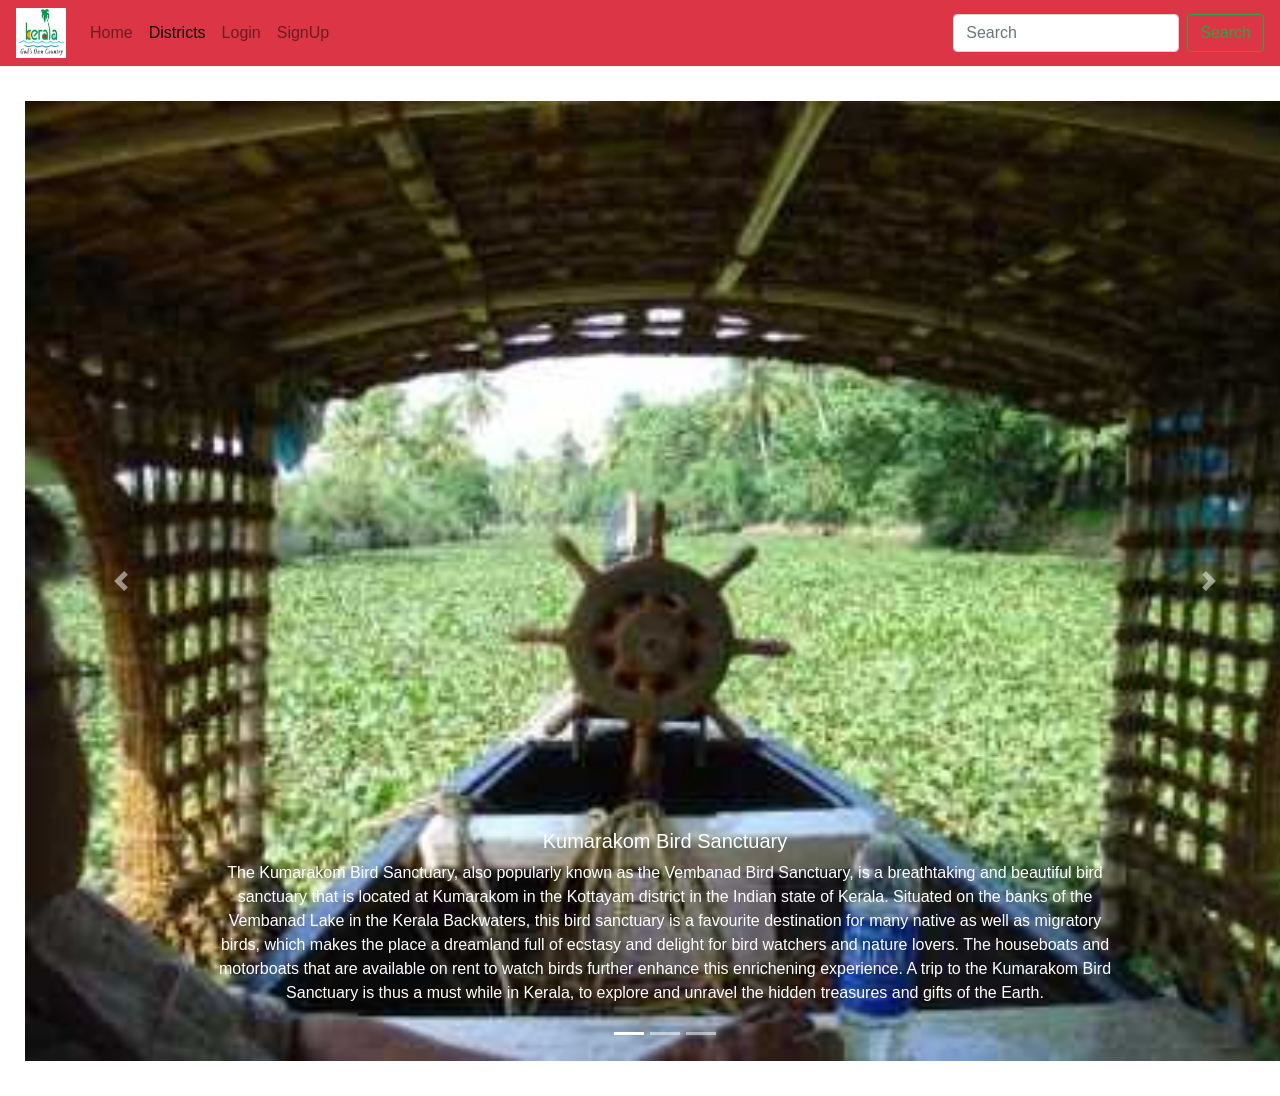
<file: kottayam.html>
﻿<!DOCTYPE html>

<html lang="en" xmlns="http://www.w3.org/1999/xhtml">
<head>
    <meta charset="utf-8" />
    <title>
        Kottayam
    </title>
    <script src="https://code.jquery.com/jquery-3.5.1.slim.min.js" integrity="sha384-DfXdz2htPH0lsSSs5nCTpuj/zy4C+OGpamoFVy38MVBnE+IbbVYUew+OrCXaRkfj" crossorigin="anonymous"></script>
    <script src="https://cdn.jsdelivr.net/npm/popper.js@1.16.1/dist/umd/popper.min.js" integrity="sha384-9/reFTGAW83EW2RDu2S0VKaIzap3H66lZH81PoYlFhbGU+6BZp6G7niu735Sk7lN" crossorigin="anonymous"></script>
    <script src="https://cdn.jsdelivr.net/npm/bootstrap@4.5.3/dist/js/bootstrap.min.js" integrity="sha384-w1Q4orYjBQndcko6MimVbzY0tgp4pWB4lZ7lr30WKz0vr/aWKhXdBNmNb5D92v7s" crossorigin="anonymous"></script>
    <link rel="stylesheet" href="style.css" />
    <link rel="stylesheet" href="bootstrap.min.css" />
</head>
<body>
    <nav class="navbar navbar-expand-lg navbar-light bg-danger">
        <button class="navbar-toggler" type="button" data-toggle="collapse" data-target="#navbarTogglerDemo01" aria-controls="navbarTogglerDemo01" aria-expanded="false" aria-label="Toggle navigation">
            <span class="navbar-toggler-icon"></span>
        </button>
        <div class="collapse navbar-collapse" id="navbarTogglerDemo01">
            <img src="images/kerala-logo.jpg" style="width:50px;height:50px" />
            <a class="navbar-brand" href="#"></a>
            <ul class="navbar-nav mr-auto mt-2 mt-lg-0">
                <li class="nav-item ">
                    <a class="nav-link" href="index.html">Home <span class="sr-only">(current)</span></a>
                </li>
                <li class="nav-item active">
                    <a class="nav-link" href="district.html">Districts</a>
                </li>
                <li class="nav-item">
                    <a class="nav-link" href="login.html">Login</a>
                </li>
                <li class="nav-item">
                    <a class="nav-link " href="signup.html">SignUp</a>
                </li>
            </ul>
            <form class="form-inline my-2 my-lg-0">
                <input class="form-control mr-sm-2" type="search" placeholder="Search" aria-label="Search">
                <button class="btn btn-outline-success my-2 my-sm-0" type="submit">Search</button>
            </form>
        </div>
    </nav>
    <div class="row">
        <div class="col-lg-12 myMargin">
            <div id="carouselExampleCaptions" class="carousel slide" data-ride="carousel">
                <ol class="carousel-indicators">
                    <li data-target="#carouselExampleCaptions" data-slide-to="0" class="active"></li>
                    <li data-target="#carouselExampleCaptions" data-slide-to="1"></li>
                    <li data-target="#carouselExampleCaptions" data-slide-to="2"></li>
                </ol>
                <div class="carousel-inner">
                    <div class="carousel-item active">
                        <img src="images/kot1.jpg" class="d-block w-100" alt="...">
                        <div class="carousel-caption d-none d-md-block">
                            <h5>Kumarakom Bird Sanctuary</h5>
                            <p>
                                The Kumarakom Bird Sanctuary, also popularly known as the Vembanad Bird Sanctuary, is a breathtaking and beautiful bird sanctuary that is located at Kumarakom in the Kottayam district in the Indian state of Kerala.

                                Situated on the banks of the Vembanad Lake in the Kerala Backwaters, this bird sanctuary is a favourite destination for many native as well as migratory birds, which makes the place a dreamland full of ecstasy and delight for bird watchers and nature lovers.

                                The houseboats and motorboats that are available on rent to watch birds further enhance this enrichening experience. A trip to the Kumarakom Bird Sanctuary is thus a must while in Kerala, to explore and unravel the hidden treasures and gifts of the Earth.


                            </p>
                        </div>
                    </div>
                    <div class="carousel-item">
                        <img src="images/kot2.jpg" class="d-block w-100" alt="...">
                        <div class="carousel-caption d-none d-md-block">
                            <h5>Illikal Kallu</h5>
                            <p>
                                Located at a height of 6000 ft above the sea level in the Western Ghats of Kottayam, Kerala, Illikkal Kallu is a major tourist attraction and one of the most pristine spots in all of India. Situated in Moonnilavu Village, Meenachil taluk, the nearest city to the summit is Teekoy. Besides several other factors which make this peak unique, the most prominent feature is that half the boulder of the majestic rock has fallen apart. The remaining half stands sturdy and presents an extremely exalted picture. Surrounded by colossal green hills, the offbeat destination boasts of immaculate environs, enchanting panoramic vistas and an all around utopian atmosphere. In addition to the surreal natural beauty, the sublime view of the Arabian Sea in the near horizon as a thin blue stroke, is a sight beyond description.
                            </p>
                        </div>
                    </div>
                    <div class="carousel-item">
                        <img src="images/kot3.jpg" class="d-block w-100" alt="...">
                        <div class="carousel-caption d-none d-md-block">
                            <h5>Vaikom</h5>
                            <p>
                                Vaikom is a town located in the district of Kottayam in Kerala. It was also a destination of Satyagraha during the Indian Independence Movement. It is the oldest city in Kottayam and lies very close to the famous tourist spot of Kumarakom. Vaikom Temple lies at the heart of the town and becomes very prominent during its Vaikom Ashtami celebrations during the month of November. This temple was constructed in the year 1594. It is also enclosed by a courtyard which is spread across 8 acres of land.

                                The history of Vaikom can be traced back to the time when there existed a kingdom known as Venmalanadu of which Vaikom is a part. Later, Venmalanadu was broken down into Vadakkumkoor and Thekkumkoor. Vaikom became a part of the dynasty of Vadakkumkoor.

                                In 1742, Vaikom became a part of the Travancore after the Maharaja of Travancore took over Vadakkumkoor and merged it into his kingdom. However, Vaikom became famous due to the Satyagraha which was held in there during the Indian Independence Movement. It has a population of approximately 22637 and a literacy rate of 92%.


                            </p>
                        </div>
                    </div>
                </div>
                <a class="carousel-control-prev" href="#carouselExampleCaptions" role="button" data-slide="prev">
                    <span class="carousel-control-prev-icon" aria-hidden="true"></span>
                    <span class="sr-only">Previous</span>
                </a>
                <a class="carousel-control-next" href="#carouselExampleCaptions" role="button" data-slide="next">
                    <span class="carousel-control-next-icon" aria-hidden="true"></span>
                    <span class="sr-only">Next</span>
                </a>
            </div>
        </div>
    </div>
</body>
</html>
</file>
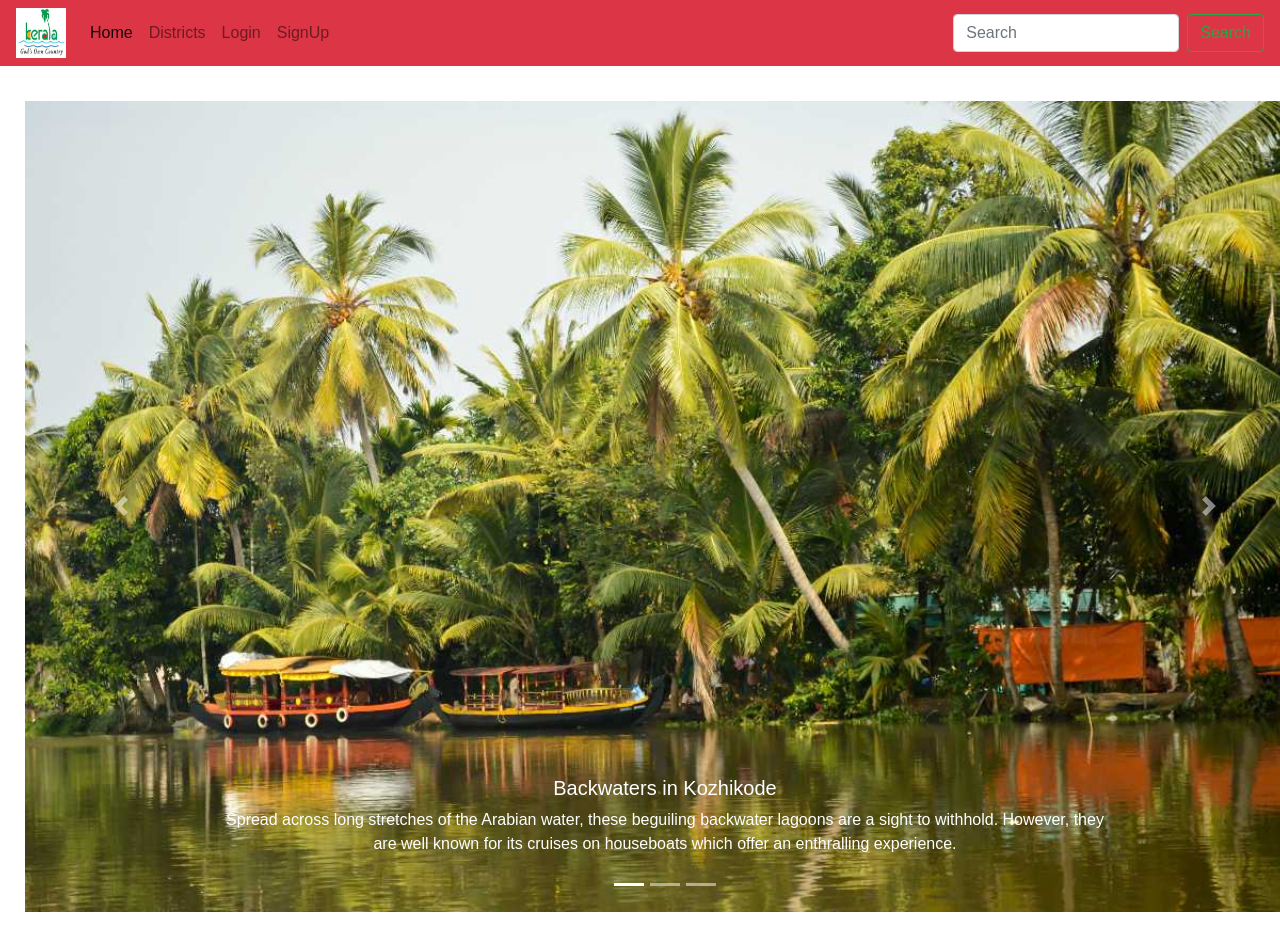
<file: kozhikode.html>
﻿<!DOCTYPE html>

<html lang="en" xmlns="http://www.w3.org/1999/xhtml">
<head>
    <meta charset="utf-8" />
    <title>
        Kozhikode
    </title>
    <script src="https://code.jquery.com/jquery-3.5.1.slim.min.js" integrity="sha384-DfXdz2htPH0lsSSs5nCTpuj/zy4C+OGpamoFVy38MVBnE+IbbVYUew+OrCXaRkfj" crossorigin="anonymous"></script>
    <script src="https://cdn.jsdelivr.net/npm/popper.js@1.16.1/dist/umd/popper.min.js" integrity="sha384-9/reFTGAW83EW2RDu2S0VKaIzap3H66lZH81PoYlFhbGU+6BZp6G7niu735Sk7lN" crossorigin="anonymous"></script>
    <script src="https://cdn.jsdelivr.net/npm/bootstrap@4.5.3/dist/js/bootstrap.min.js" integrity="sha384-w1Q4orYjBQndcko6MimVbzY0tgp4pWB4lZ7lr30WKz0vr/aWKhXdBNmNb5D92v7s" crossorigin="anonymous"></script>
    <link rel="stylesheet" href="style.css" />
    <link rel="stylesheet" href="bootstrap.min.css" />
</head>
<body>
    <nav class="navbar navbar-expand-lg navbar-light bg-danger">
        <button class="navbar-toggler" type="button" data-toggle="collapse" data-target="#navbarTogglerDemo01" aria-controls="navbarTogglerDemo01" aria-expanded="false" aria-label="Toggle navigation">
            <span class="navbar-toggler-icon"></span>
        </button>
        <div class="collapse navbar-collapse" id="navbarTogglerDemo01">
            <img src="images/kerala-logo.jpg" style="width:50px;height:50px" />
            <a class="navbar-brand" href="#"></a>
            <ul class="navbar-nav mr-auto mt-2 mt-lg-0">
                <li class="nav-item active">
                    <a class="nav-link" href="index.html">Home <span class="sr-only">(current)</span></a>
                </li>
                <li class="nav-item">
                    <a class="nav-link" href="district.html">Districts</a>
                </li>
                <li class="nav-item">
                    <a class="nav-link" href="login.html">Login</a>
                </li>
                <li class="nav-item">
                    <a class="nav-link " href="signup.html">SignUp</a>
                </li>
            </ul>
            <form class="form-inline my-2 my-lg-0">
                <input class="form-control mr-sm-2" type="search" placeholder="Search" aria-label="Search">
                <button class="btn btn-outline-success my-2 my-sm-0" type="submit">Search</button>
            </form>
        </div>
    </nav>
    <div class="row">
        <div class="col-lg-12 myMargin">
            <div id="carouselExampleCaptions" class="carousel slide" data-ride="carousel">
                <ol class="carousel-indicators">
                    <li data-target="#carouselExampleCaptions" data-slide-to="0" class="active"></li>
                    <li data-target="#carouselExampleCaptions" data-slide-to="1"></li>
                    <li data-target="#carouselExampleCaptions" data-slide-to="2"></li>
                </ol>
                <div class="carousel-inner">
                    <div class="carousel-item active">
                        <img src="images/cal1.jpg" class="d-block w-100" alt="...">
                        <div class="carousel-caption d-none d-md-block">
                            <h5>Backwaters in Kozhikode</h5>
                            <p>
                                Spread across long stretches of the Arabian water, these beguiling backwater lagoons are a sight to withhold. However, they are well known for its cruises on houseboats which offer an enthralling experience.

                            </p>
                        </div>
                    </div>
                    <div class="carousel-item">
                        <img src="images/cal2.jpg" class="d-block w-100" alt="...">
                        <div class="carousel-caption d-none d-md-block">
                            <h5>Kozhippara Falls</h5>
                            <p>
                                Easily accessible by roads, Kozhippara Falls are situated on the borders of Kakkadampoyil on the Malappuram -Calicut District divide in Malappuram district. Providing a stunning sight, these falls are best known for its swimming, bird watching and jungle trekking. Also known as Kakkadampoyil Waterfall, the Kozhippara waterfall is located on Kuthradampuzha river area.
                            </p>            
                        </div>
                    </div>
                    <div class="carousel-item">
                        <img src="images/cal3.jpg" class="d-block w-100" alt="...">
                        <div class="carousel-caption d-none d-md-block">
                            <h5>Thusharagiri Waterfall</h5>
                            <p>
                                Lying in the Western Ghats of Kozhikode district in Kerala, Thusharagiri Fall cascades down as three waterfalls. Located in a small tribal village, the name of the falls means ???snow covered mountains'.
                            </p>
                        </div>
                    </div>
                </div>
                <a class="carousel-control-prev" href="#carouselExampleCaptions" role="button" data-slide="prev">
                    <span class="carousel-control-prev-icon" aria-hidden="true"></span>
                    <span class="sr-only">Previous</span>
                </a>
                <a class="carousel-control-next" href="#carouselExampleCaptions" role="button" data-slide="next">
                    <span class="carousel-control-next-icon" aria-hidden="true"></span>
                    <span class="sr-only">Next</span>
                </a>
            </div>
        </div>
    </div>
</body>
</html>
</file>
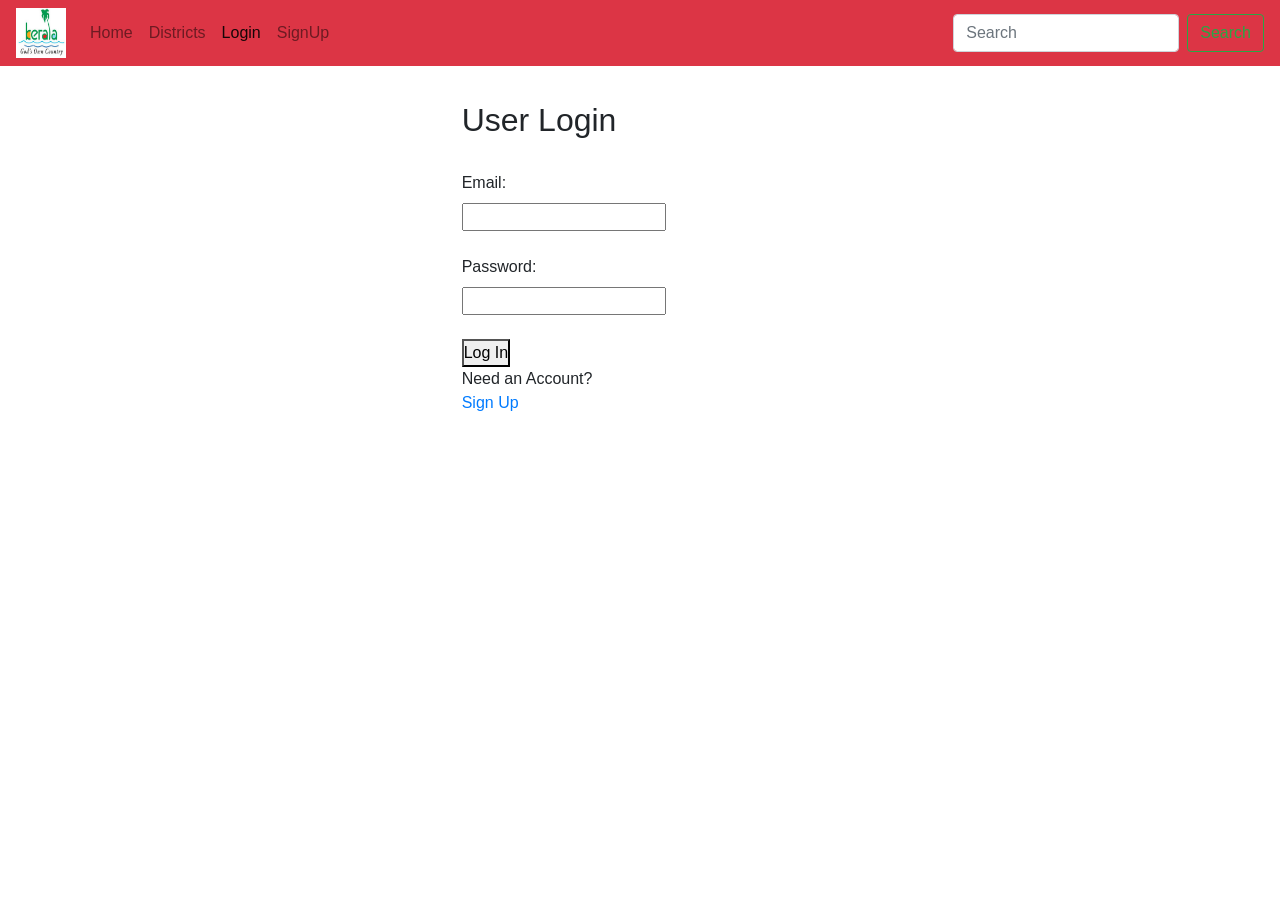
<file: login.html>
﻿<!DOCTYPE html>

<html lang="en" xmlns="http://www.w3.org/1999/xhtml">
<head>
    <meta charset="utf-8" />
    <title>
        Login
    </title>
    <script src="https://code.jquery.com/jquery-3.5.1.slim.min.js" integrity="sha384-DfXdz2htPH0lsSSs5nCTpuj/zy4C+OGpamoFVy38MVBnE+IbbVYUew+OrCXaRkfj" crossorigin="anonymous"></script>
    <script src="https://cdn.jsdelivr.net/npm/popper.js@1.16.1/dist/umd/popper.min.js" integrity="sha384-9/reFTGAW83EW2RDu2S0VKaIzap3H66lZH81PoYlFhbGU+6BZp6G7niu735Sk7lN" crossorigin="anonymous"></script>
    <script src="https://cdn.jsdelivr.net/npm/bootstrap@4.5.3/dist/js/bootstrap.min.js" integrity="sha384-w1Q4orYjBQndcko6MimVbzY0tgp4pWB4lZ7lr30WKz0vr/aWKhXdBNmNb5D92v7s" crossorigin="anonymous"></script>
    <link rel="stylesheet" href="style.css" />
    <link rel="stylesheet" href="bootstrap.min.css" />
</head>
<body>
    <nav class="navbar navbar-expand-lg navbar-light bg-danger">
        <button class="navbar-toggler" type="button" data-toggle="collapse" data-target="#navbarTogglerDemo01" aria-controls="navbarTogglerDemo01" aria-expanded="false" aria-label="Toggle navigation">
            <span class="navbar-toggler-icon"></span>
        </button>
        <div class="collapse navbar-collapse" id="navbarTogglerDemo01">
            <img src="images/kerala-logo.jpg" style="width:50px;height:50px" />
            <a class="navbar-brand" href=""></a>
            <ul class="navbar-nav mr-auto mt-2 mt-lg-0">
                <li class="nav-item ">
                    <a class="nav-link" href="index.html">Home <span class="sr-only">(current)</span></a>
                </li>
                <li class="nav-item">
                    <a class="nav-link" href="district.html">Districts</a>
                </li>
                <li class="nav-item active ">
                    <a class="nav-link" href="login.html">Login <span class="sr-only">(current)</span></a>
                </li>
                <li class="nav-item">
                    <a class="nav-link " href="signup.html">SignUp</a>
                </li>
            </ul>
            <form class="form-inline my-2 my-lg-0">
                <input class="form-control mr-sm-2" type="search" placeholder="Search" aria-label="Search">
                <button class="btn btn-outline-success my-2 my-sm-0" type="submit">Search</button>
            </form>
        </div>
    </nav>
    <div class="row">
        <div class="col-lg-4"></div>
    
        <div class="col-lg-3 myMargin">
            
            <form action="index.html" class="login" onsubmit="return validate()">
                <h2>User Login</h2>
                <br>
                <div class="login-cont">
                    <label for="email">Email:</label>
                    <label for="erroremail" id="erroremail"></label><br>
                    <input type="email" id="email"><br><br>
                    <label for="password">Password:</label>
                    <label for="errorpassword" id="errorpassword"></label><br>
                    <input type="password" id="password"><br><br>
                    <button id="login-button" type="submit">Log In</button><br>
                </div>
                Need an Account?<br>
                <a href="signup.html">Sign Up</a>
            </form>
        </div>
        <div class="col-lg-4"></div>
    </div>

</body>
</html>
</file>
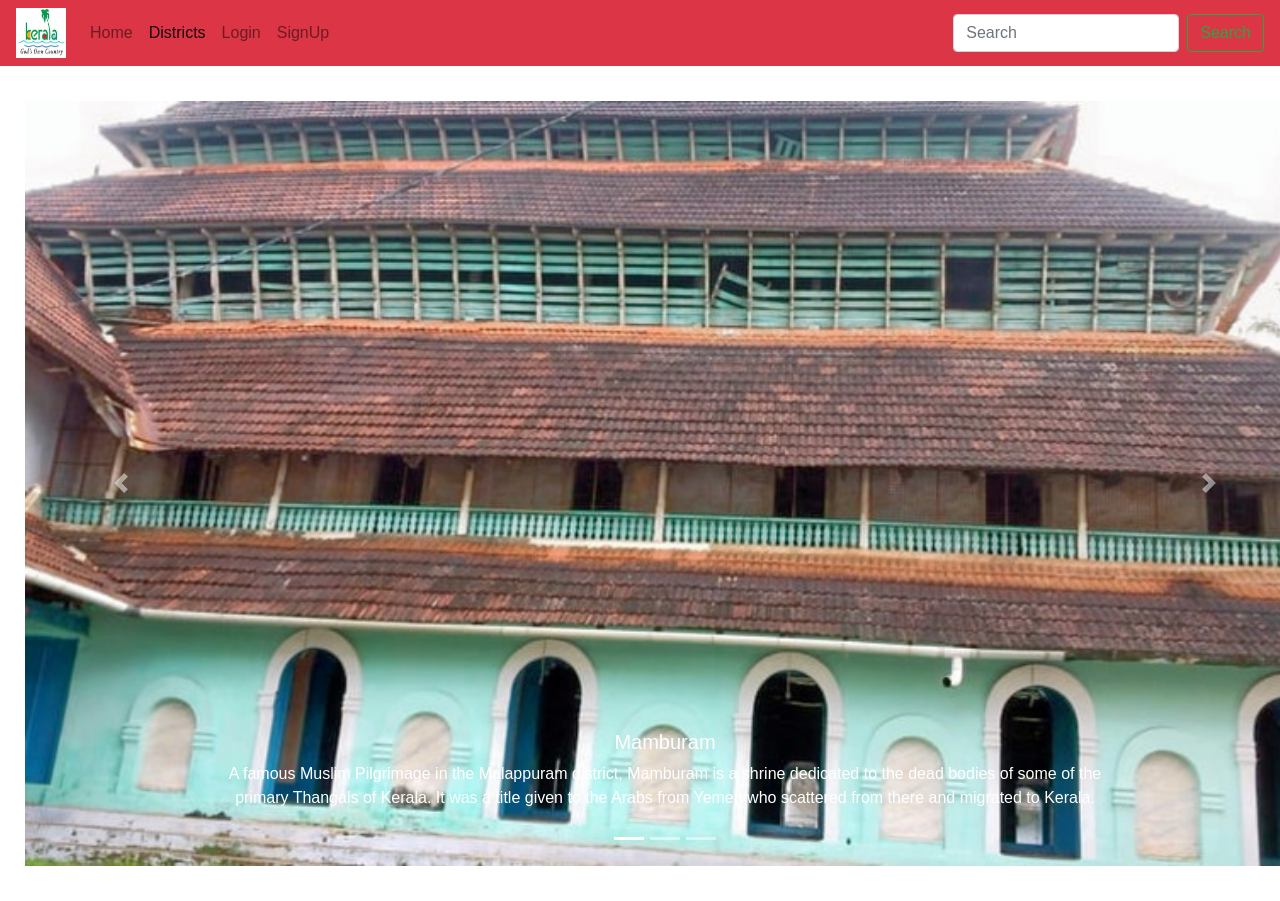
<file: malapuram.html>
﻿<!DOCTYPE html>

<html lang="en" xmlns="http://www.w3.org/1999/xhtml">
<head>
    <meta charset="utf-8" />
    <title>
        Malapuram
    </title>
    <script src="https://code.jquery.com/jquery-3.5.1.slim.min.js" integrity="sha384-DfXdz2htPH0lsSSs5nCTpuj/zy4C+OGpamoFVy38MVBnE+IbbVYUew+OrCXaRkfj" crossorigin="anonymous"></script>
    <script src="https://cdn.jsdelivr.net/npm/popper.js@1.16.1/dist/umd/popper.min.js" integrity="sha384-9/reFTGAW83EW2RDu2S0VKaIzap3H66lZH81PoYlFhbGU+6BZp6G7niu735Sk7lN" crossorigin="anonymous"></script>
    <script src="https://cdn.jsdelivr.net/npm/bootstrap@4.5.3/dist/js/bootstrap.min.js" integrity="sha384-w1Q4orYjBQndcko6MimVbzY0tgp4pWB4lZ7lr30WKz0vr/aWKhXdBNmNb5D92v7s" crossorigin="anonymous"></script>
    <link rel="stylesheet" href="style.css" />
    <link rel="stylesheet" href="bootstrap.min.css" />
</head>
<body>
    <nav class="navbar navbar-expand-lg navbar-light bg-danger">
        <button class="navbar-toggler" type="button" data-toggle="collapse" data-target="#navbarTogglerDemo01" aria-controls="navbarTogglerDemo01" aria-expanded="false" aria-label="Toggle navigation">
            <span class="navbar-toggler-icon"></span>
        </button>
        <div class="collapse navbar-collapse" id="navbarTogglerDemo01">
            <img src="images/kerala-logo.jpg" style="width:50px;height:50px" />
            <a class="navbar-brand" href="#"></a>
            <ul class="navbar-nav mr-auto mt-2 mt-lg-0">
                <li class="nav-item ">
                    <a class="nav-link" href="index.html">Home <span class="sr-only">(current)</span></a>
                </li>
                <li class="nav-item active">
                    <a class="nav-link" href="district.html">Districts</a>
                </li>
                <li class="nav-item">
                    <a class="nav-link" href="login.html">Login</a>
                </li>
                <li class="nav-item">
                    <a class="nav-link " href="signup.html">SignUp</a>
                </li>
            </ul>
            <form class="form-inline my-2 my-lg-0">
                <input class="form-control mr-sm-2" type="search" placeholder="Search" aria-label="Search">
                <button class="btn btn-outline-success my-2 my-sm-0" type="submit">Search</button>
            </form>
        </div>
    </nav>
    <div class="row">
        <div class="col-lg-12 myMargin">
            <div id="carouselExampleCaptions" class="carousel slide" data-ride="carousel">
                <ol class="carousel-indicators">
                    <li data-target="#carouselExampleCaptions" data-slide-to="0" class="active"></li>
                    <li data-target="#carouselExampleCaptions" data-slide-to="1"></li>
                    <li data-target="#carouselExampleCaptions" data-slide-to="2"></li>
                </ol>
                <div class="carousel-inner">
                    <div class="carousel-item active">
                        <img src="images/mal1.jpg" class="d-block w-100" alt="...">
                        <div class="carousel-caption d-none d-md-block">
                            <h5>Mamburam</h5>
                            <p>
                                A famous Muslim Pilgrimage in the Malappuram district, Mamburam is a shrine dedicated to the dead bodies of some of the primary Thangals of Kerala. It was a title given to the Arabs from Yemen who scattered from there and migrated to Kerala.

                            </p>
                        </div>
                    </div>
                    <div class="carousel-item">
                        <img src="images/mal2.jpg" class="d-block w-100" alt="...">
                        <div class="carousel-caption d-none d-md-block">
                            <h5>Bharathapuzha River</h5>
                            <p>
                                The River of Bharata, also known as Nila, the Bharathapuzha River is a west-flowing river in the state of Kerala, and is the second longest river in the state. The river has been an integral part of life in the southern regions of Malabar. The name Nila has been given to the river to show the importance of it being more than just a river, as there are several mentions of the river in the ancient Hindu scriptures.

                            </p>
                        </div>
                    </div>
                    <div class="carousel-item">
                        <img src="images/mal3.jpg" class="d-block w-100" alt="...">
                        <div class="carousel-caption d-none d-md-block">
                            <h5>Keralamkundu Waterfall</h5>
                            <p >
                                A basin at the base of waterfalls where people can enjoy a dip in the pond is something everyone wants to have an experience. Keralam Kundu Waterfalls are undoubtedly the best of all Malappuram Tourist Places, and that is why people keep flocking here to have an experience of the mystical.
                            </p>
                        </div>
                    </div>
                </div>
                <a class="carousel-control-prev" href="#carouselExampleCaptions" role="button" data-slide="prev">
                    <span class="carousel-control-prev-icon" aria-hidden="true"></span>
                    <span class="sr-only">Previous</span>
                </a>
                <a class="carousel-control-next" href="#carouselExampleCaptions" role="button" data-slide="next">
                    <span class="carousel-control-next-icon" aria-hidden="true"></span>
                    <span class="sr-only">Next</span>
                </a>
            </div>
        </div>
    </div>
</body>
</html>
</file>
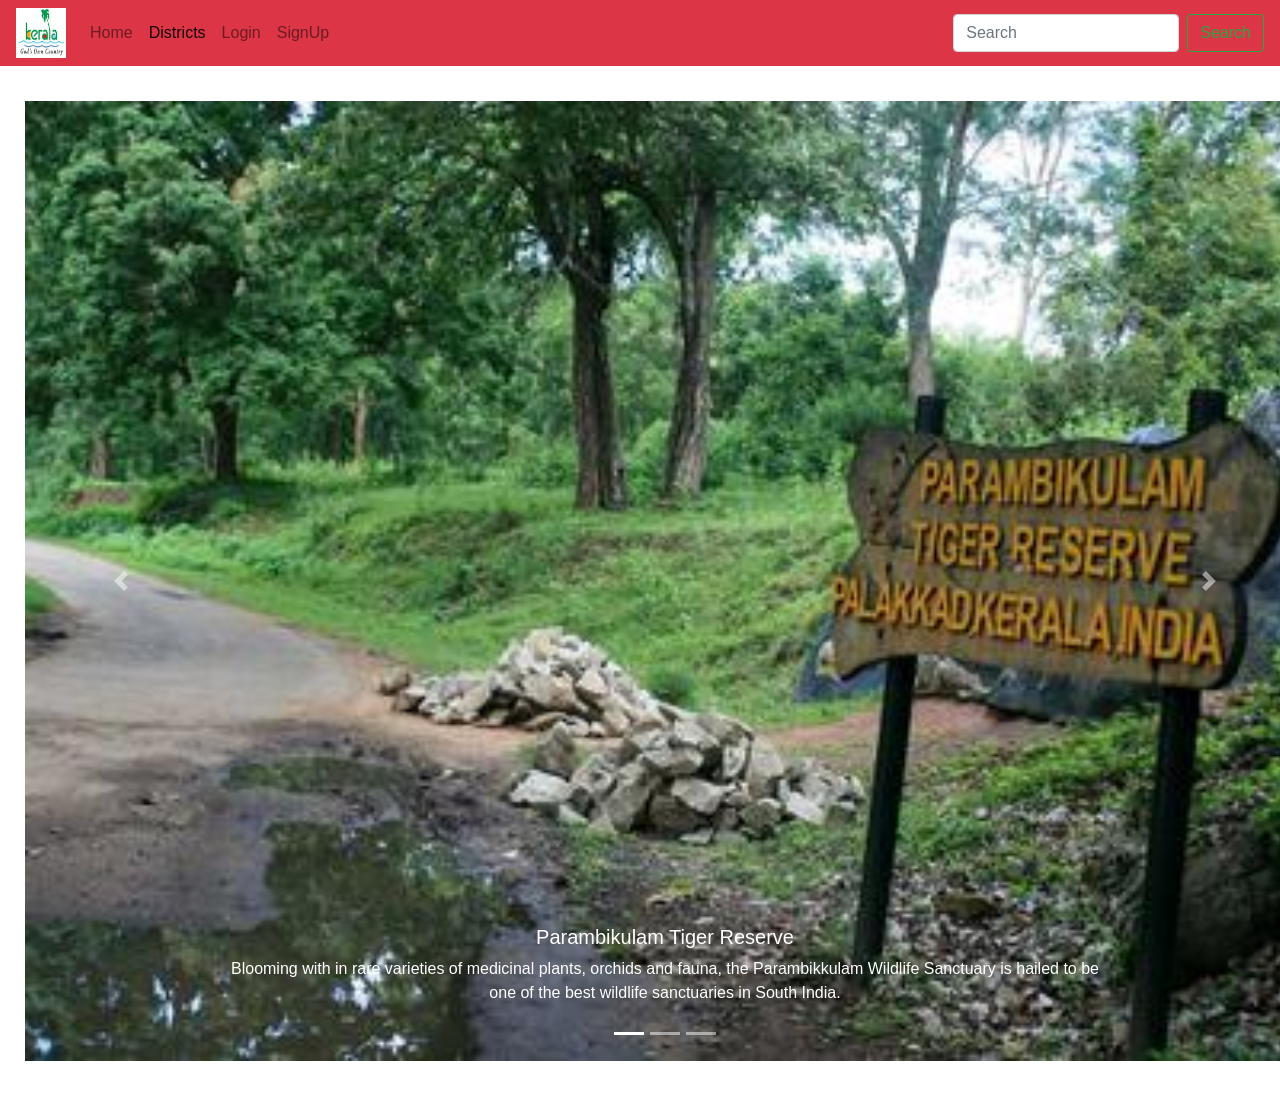
<file: palakkad.html>
﻿<!DOCTYPE html>

<html lang="en" xmlns="http://www.w3.org/1999/xhtml">
<head>
    <meta charset="utf-8" />
    <title>
        Palakkad
    </title>
    <script src="https://code.jquery.com/jquery-3.5.1.slim.min.js" integrity="sha384-DfXdz2htPH0lsSSs5nCTpuj/zy4C+OGpamoFVy38MVBnE+IbbVYUew+OrCXaRkfj" crossorigin="anonymous"></script>
    <script src="https://cdn.jsdelivr.net/npm/popper.js@1.16.1/dist/umd/popper.min.js" integrity="sha384-9/reFTGAW83EW2RDu2S0VKaIzap3H66lZH81PoYlFhbGU+6BZp6G7niu735Sk7lN" crossorigin="anonymous"></script>
    <script src="https://cdn.jsdelivr.net/npm/bootstrap@4.5.3/dist/js/bootstrap.min.js" integrity="sha384-w1Q4orYjBQndcko6MimVbzY0tgp4pWB4lZ7lr30WKz0vr/aWKhXdBNmNb5D92v7s" crossorigin="anonymous"></script>
    <link rel="stylesheet" href="style.css" />
    <link rel="stylesheet" href="bootstrap.min.css" />
</head>
<body>
    <nav class="navbar navbar-expand-lg navbar-light bg-danger">
        <button class="navbar-toggler" type="button" data-toggle="collapse" data-target="#navbarTogglerDemo01" aria-controls="navbarTogglerDemo01" aria-expanded="false" aria-label="Toggle navigation">
            <span class="navbar-toggler-icon"></span>
        </button>
        <div class="collapse navbar-collapse" id="navbarTogglerDemo01">
            <img src="images/kerala-logo.jpg" style="width:50px;height:50px" />
            <a class="navbar-brand" href="#"></a>
            <ul class="navbar-nav mr-auto mt-2 mt-lg-0">
                <li class="nav-item ">
                    <a class="nav-link" href="index.html">Home <span class="sr-only">(current)</span></a>
                </li>
                <li class="nav-item active">
                    <a class="nav-link" href="district.html">Districts</a>
                </li>
                <li class="nav-item">
                    <a class="nav-link" href="login.html">Login</a>
                </li>
                <li class="nav-item">
                    <a class="nav-link " href="signup.html">SignUp</a>
                </li>
            </ul>
            <form class="form-inline my-2 my-lg-0">
                <input class="form-control mr-sm-2" type="search" placeholder="Search" aria-label="Search">
                <button class="btn btn-outline-success my-2 my-sm-0" type="submit">Search</button>
            </form>
        </div>
    </nav>
    <div class="row">
        <div class="col-lg-12 myMargin">
            <div id="carouselExampleCaptions" class="carousel slide" data-ride="carousel">
                <ol class="carousel-indicators">
                    <li data-target="#carouselExampleCaptions" data-slide-to="0" class="active"></li>
                    <li data-target="#carouselExampleCaptions" data-slide-to="1"></li>
                    <li data-target="#carouselExampleCaptions" data-slide-to="2"></li>
                </ol>
                <div class="carousel-inner">
                    <div class="carousel-item active">
                        <img src="images/pal1.jpg" class="d-block w-100" alt="...">
                        <div class="carousel-caption d-none d-md-block">
                            <h5>Parambikulam Tiger Reserve</h5>
                            <p>
                                Blooming with in rare varieties of medicinal plants, orchids and fauna, the Parambikkulam Wildlife Sanctuary is hailed to be one of the best wildlife sanctuaries in South India.

                            </p>
                        </div>
                    </div>
                    <div class="carousel-item">
                        <img src="images/pal2.jpg" class="d-block w-100" alt="...">
                        <div class="carousel-caption d-none d-md-block">
                            <h5>Silent Valley National Park</h5>
                            <p>
                                The Silent Valley National Park, with its lush green forests and beautiful views of the rich flora, is a popular destination for nature and wildlife lovers in Kerala. With its long, detailed history and the unique status of a Rain Forest, this national park is truly a sight to visit. The well-planned Safari and the beautiful stop-overs around the park only make a trip to this part of Kerala more worthwhile.
                            </p>
                        </div>
                    </div>
                    <div class="carousel-item">
                        <img src="images/pal3.jpg" class="d-block w-100" alt="...">
                        <div class="carousel-caption d-none d-md-block">
                            <h5>Palakkad Fort</h5>
                            <p>
                                The Palakkad Fort in Kerala is a beautiful historical monument that has gently integrated its high walls with its surrounding green gardens. One of the most well-preserved forts in the state of Kerala, the Palakkad fort was built in the 1766 AD by Hyder Ali and is now a protected monument under the Archaeological Survey of India. This picturesque fort is located in the heart of Palakkad town at the foothills of the Sahyadris range in a labyrinth of dense forests and crisscrossing cascading rivers. The mighty fort is spread over an area of 60,702 square meters and is immensely famous for its architecture, which displays the efficiency of the French craftsman.
                            </p>
                        </div>
                    </div>
                </div>
                <a class="carousel-control-prev" href="#carouselExampleCaptions" role="button" data-slide="prev">
                    <span class="carousel-control-prev-icon" aria-hidden="true"></span>
                    <span class="sr-only">Previous</span>
                </a>
                <a class="carousel-control-next" href="#carouselExampleCaptions" role="button" data-slide="next">
                    <span class="carousel-control-next-icon" aria-hidden="true"></span>
                    <span class="sr-only">Next</span>
                </a>
            </div>
        </div>
    </div>
</body>
</html>
</file>
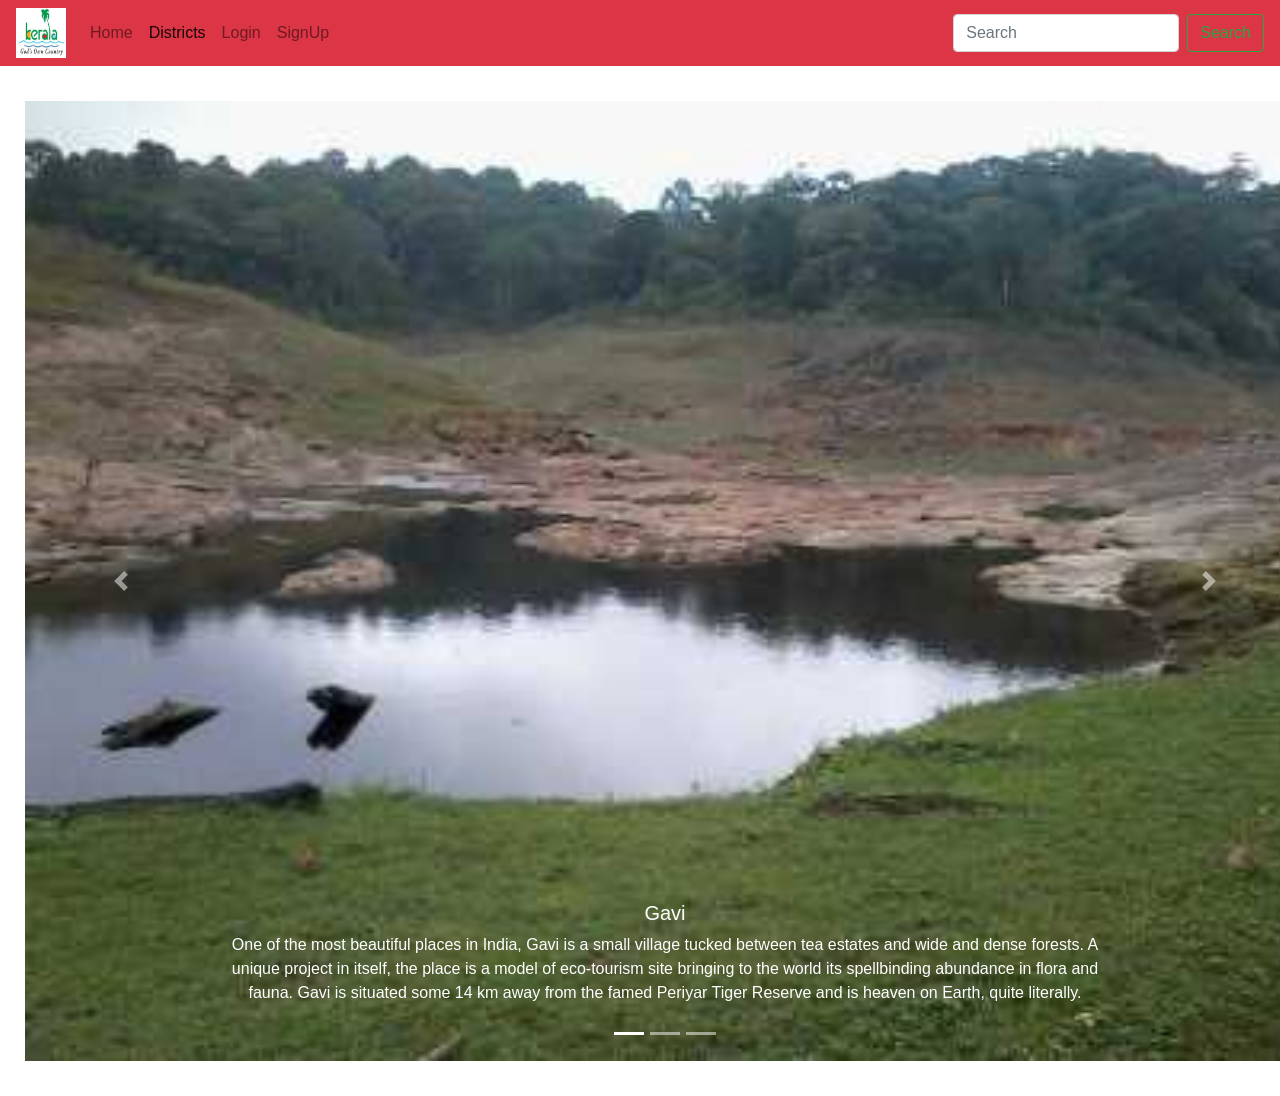
<file: pathanamthitta.html>
﻿<!DOCTYPE html>

<html lang="en" xmlns="http://www.w3.org/1999/xhtml">
<head>
    <meta charset="utf-8" />
    <title>
        Pathanamthitta
    </title>
    <script src="https://code.jquery.com/jquery-3.5.1.slim.min.js" integrity="sha384-DfXdz2htPH0lsSSs5nCTpuj/zy4C+OGpamoFVy38MVBnE+IbbVYUew+OrCXaRkfj" crossorigin="anonymous"></script>
    <script src="https://cdn.jsdelivr.net/npm/popper.js@1.16.1/dist/umd/popper.min.js" integrity="sha384-9/reFTGAW83EW2RDu2S0VKaIzap3H66lZH81PoYlFhbGU+6BZp6G7niu735Sk7lN" crossorigin="anonymous"></script>
    <script src="https://cdn.jsdelivr.net/npm/bootstrap@4.5.3/dist/js/bootstrap.min.js" integrity="sha384-w1Q4orYjBQndcko6MimVbzY0tgp4pWB4lZ7lr30WKz0vr/aWKhXdBNmNb5D92v7s" crossorigin="anonymous"></script>
    <link rel="stylesheet" href="style.css" />
    <link rel="stylesheet" href="bootstrap.min.css" />
</head>
<body>
    <nav class="navbar navbar-expand-lg navbar-light bg-danger">
        <button class="navbar-toggler" type="button" data-toggle="collapse" data-target="#navbarTogglerDemo01" aria-controls="navbarTogglerDemo01" aria-expanded="false" aria-label="Toggle navigation">
            <span class="navbar-toggler-icon"></span>
        </button>
        <div class="collapse navbar-collapse" id="navbarTogglerDemo01">
            <img src="images/kerala-logo.jpg" style="width:50px;height:50px" />
            <a class="navbar-brand" href="#"></a>
            <ul class="navbar-nav mr-auto mt-2 mt-lg-0">
                <li class="nav-item ">
                    <a class="nav-link" href="index.html">Home <span class="sr-only">(current)</span></a>
                </li>
                <li class="nav-item active">
                    <a class="nav-link" href="district.html">Districts</a>
                </li>
                <li class="nav-item">
                    <a class="nav-link" href="login.html">Login</a>
                </li>
                <li class="nav-item">
                    <a class="nav-link " href="signup.html">SignUp</a>
                </li>
            </ul>
            <form class="form-inline my-2 my-lg-0">
                <input class="form-control mr-sm-2" type="search" placeholder="Search" aria-label="Search">
                <button class="btn btn-outline-success my-2 my-sm-0" type="submit">Search</button>
            </form>
        </div>
    </nav>
    <div class="row">
        <div class="col-lg-12 myMargin">
            <div id="carouselExampleCaptions" class="carousel slide" data-ride="carousel">
                <ol class="carousel-indicators">
                    <li data-target="#carouselExampleCaptions" data-slide-to="0" class="active"></li>
                    <li data-target="#carouselExampleCaptions" data-slide-to="1"></li>
                    <li data-target="#carouselExampleCaptions" data-slide-to="2"></li>
                </ol>
                <div class="carousel-inner">
                    <div class="carousel-item active">
                        <img src="images/pat1.jpg" class="d-block w-100" alt="...">
                        <div class="carousel-caption d-none d-md-block">
                            <h5>Gavi</h5>
                            <p>
                                One of the most beautiful places in India, Gavi is a small village tucked between tea estates and wide and dense forests. A unique project in itself, the place is a model of eco-tourism site bringing to the world its spellbinding abundance in flora and fauna. Gavi is situated some 14 km away from the famed Periyar Tiger Reserve and is heaven on Earth, quite literally.

                            </p>
                        </div>
                    </div>
                    <div class="carousel-item">
                        <img src="images/pat2.jpg" class="d-block w-100" alt="...">
                        <div class="carousel-caption d-none d-md-block">
                            <h5>Kaviyoor Rock Temple</h5>
                            <p>
                                If you are looking forward to explore the fascinating culture of Kerala, you are at right place. Kaviyoor Rock Temple is the only cave temple left in the state which glorifies the culture of the area more that its spiritual aspect.

                                This ancient cave temple established in Tamil Pallava style is devoted to Lord Hanuman, the Monkey God. Thus, one can witness the large number of monkey in an around the temple who are feasted on regular basis.
                            </p>
                        </div>
                    </div>
                    <div class="carousel-item">
                        <img src="images/pat3.jpg" class="d-block w-100" alt="...">
                        <div class="carousel-caption d-none d-md-block">
                            <h5>Thriveni Sangamam</h5>
                            <p>
                                Situated on the way to Sabarimala, the Thriveni Sanganam as the name suggests is the point where the Holy Pamba River meets with the Manimala River in its north and with the Achankovil River in the south. The devotees stop here to take a dip in the holy water to wash away their sins. Millions of visitors also come here to enjoy the beautiful landscape of the place. The Pamba River, also known as the Dakshina Ganga or the Ganges of South India, is the third longest river in the southern part of the country which begins flowing from the Western Ghats. Devotees believe that it was near this holy river that King Rajasekara gained a vision of Lord Ayappa.

                            </p>
                        </div>
                    </div>
                </div>
                <a class="carousel-control-prev" href="#carouselExampleCaptions" role="button" data-slide="prev">
                    <span class="carousel-control-prev-icon" aria-hidden="true"></span>
                    <span class="sr-only">Previous</span>
                </a>
                <a class="carousel-control-next" href="#carouselExampleCaptions" role="button" data-slide="next">
                    <span class="carousel-control-next-icon" aria-hidden="true"></span>
                    <span class="sr-only">Next</span>
                </a>
            </div>
        </div>
    </div>
</body>
</html>
</file>
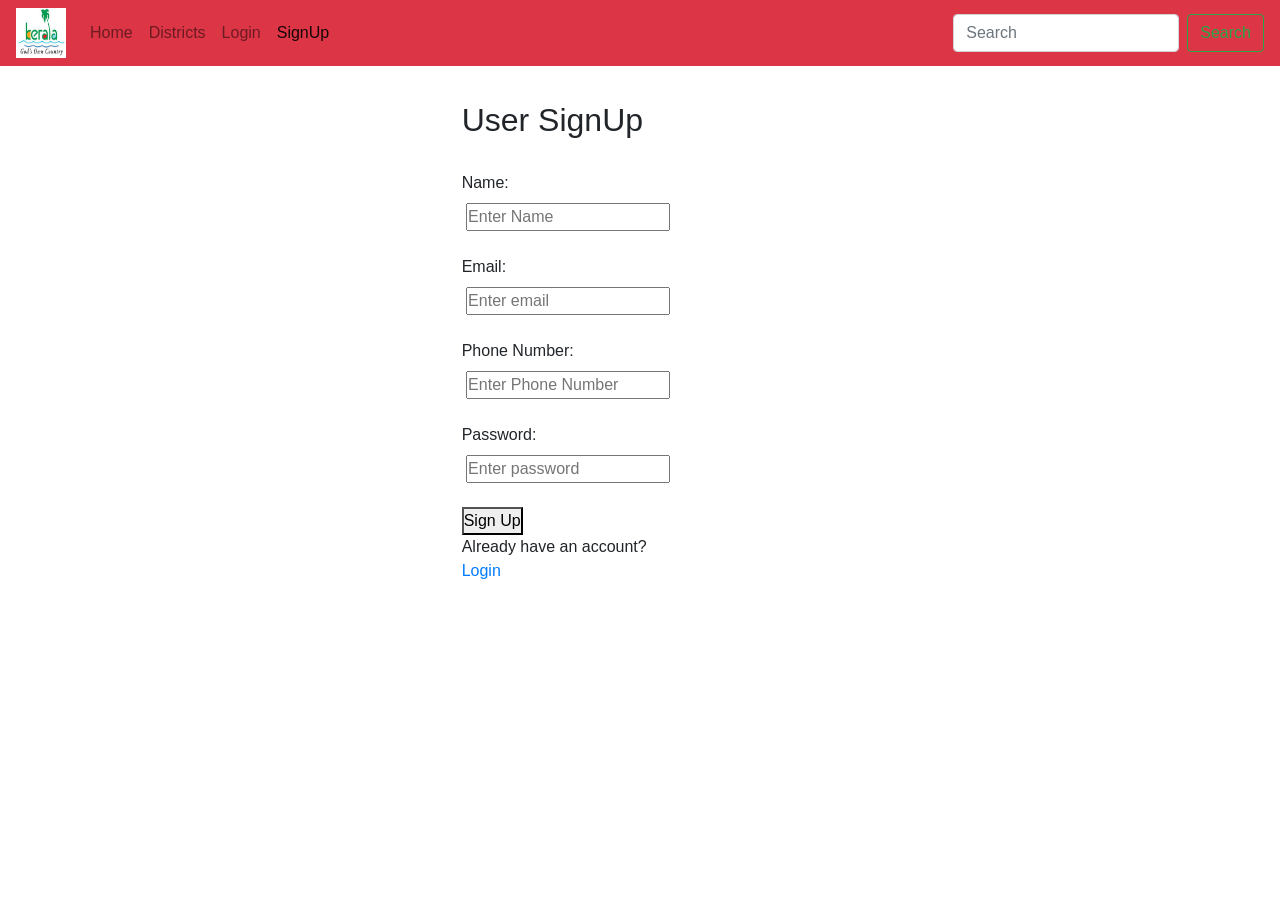
<file: signup.html>
﻿<!DOCTYPE html>

<html lang="en" xmlns="http://www.w3.org/1999/xhtml">
<head>
    <meta charset="utf-8" />
    <title>
       SignUp
    </title>
    <script src="https://code.jquery.com/jquery-3.5.1.slim.min.js" integrity="sha384-DfXdz2htPH0lsSSs5nCTpuj/zy4C+OGpamoFVy38MVBnE+IbbVYUew+OrCXaRkfj" crossorigin="anonymous"></script>
    <script src="https://cdn.jsdelivr.net/npm/popper.js@1.16.1/dist/umd/popper.min.js" integrity="sha384-9/reFTGAW83EW2RDu2S0VKaIzap3H66lZH81PoYlFhbGU+6BZp6G7niu735Sk7lN" crossorigin="anonymous"></script>
    <script src="https://cdn.jsdelivr.net/npm/bootstrap@4.5.3/dist/js/bootstrap.min.js" integrity="sha384-w1Q4orYjBQndcko6MimVbzY0tgp4pWB4lZ7lr30WKz0vr/aWKhXdBNmNb5D92v7s" crossorigin="anonymous"></script>
    <link rel="stylesheet" href="style.css" />
    <link rel="stylesheet" href="bootstrap.min.css" />
</head>
<body>
    <nav class="navbar navbar-expand-lg navbar-light bg-danger">
        <button class="navbar-toggler" type="button" data-toggle="collapse" data-target="#navbarTogglerDemo01" aria-controls="navbarTogglerDemo01" aria-expanded="false" aria-label="Toggle navigation">
            <span class="navbar-toggler-icon"></span>
        </button>
        <div class="collapse navbar-collapse" id="navbarTogglerDemo01">
            <img src="images/kerala-logo.jpg" style="width:50px;height:50px" />
            <a class="navbar-brand" href=""></a>
            <ul class="navbar-nav mr-auto mt-2 mt-lg-0">
                <li class="nav-item ">
                    <a class="nav-link" href="index.html">Home <span class="sr-only">(current)</span></a>
                </li>
                <li class="nav-item">
                    <a class="nav-link" href="district.html">Districts</a>
                </li>
                <li class="nav-item  ">
                    <a class="nav-link" href="login.html">Login <span class="sr-only">(current)</span></a>
                </li>
                <li class="nav-item active">
                    <a class="nav-link " href="signup.html">SignUp</a>
                </li>
            </ul>
            <form class="form-inline my-2 my-lg-0">
                <input class="form-control mr-sm-2" type="search" placeholder="Search" aria-label="Search">
                <button class="btn btn-outline-success my-2 my-sm-0" type="submit">Search</button>
            </form>
            
        </div>
    </nav>
    <div class="row">
        <div class="col-lg-4"></div>

        <div class="col-lg-3 myMargin">
            <form action="login.html" class="signup" onsubmit="return validate()">
                <h2>User SignUp</h2>
                <br>
                <div class="signup-cont">
                    <label for="name">Name:</label><br>
                    <label for="errorname" id="errorname"></label>
                    <input type="text" placeholder="Enter Name" id="name"><br><br>
                    <label for="email">Email:</label><br>
                    <label for="erroremail" id="erroremail"></label>
                    <input type="email" placeholder="Enter email" id="email"><br><br>
                    <label for="phonenumber">Phone Number:</label><br>
                    <label for="errorphonenumber" id="errorphonenumber"></label>
                    <input type="text" placeholder="Enter Phone Number" id="phonenumber"><br><br>
                    <label for="password">Password:</label><br>
                    <label for="errorpassword" id="errorpassword"></label>
                    <input type="password" placeholder="Enter password" id="password"><br><br>
                    <button id="signup-button" type="submit">Sign Up</button>
                </div>
                Already have an account?<br>
                <a href="login.html">Login</a>
            </form>
            <script src="form.js"></script>

        </div>
        <div class="col-lg-4"></div>
    </div>

</body>
</html>
</file>
<file: style.css>
﻿*{
    padding:0;
    margin:0;
}
.myMargin{
    margin:25px;

}
.row{
    margin:10px;

}
.card{
    margin:10px;

}
</file>
